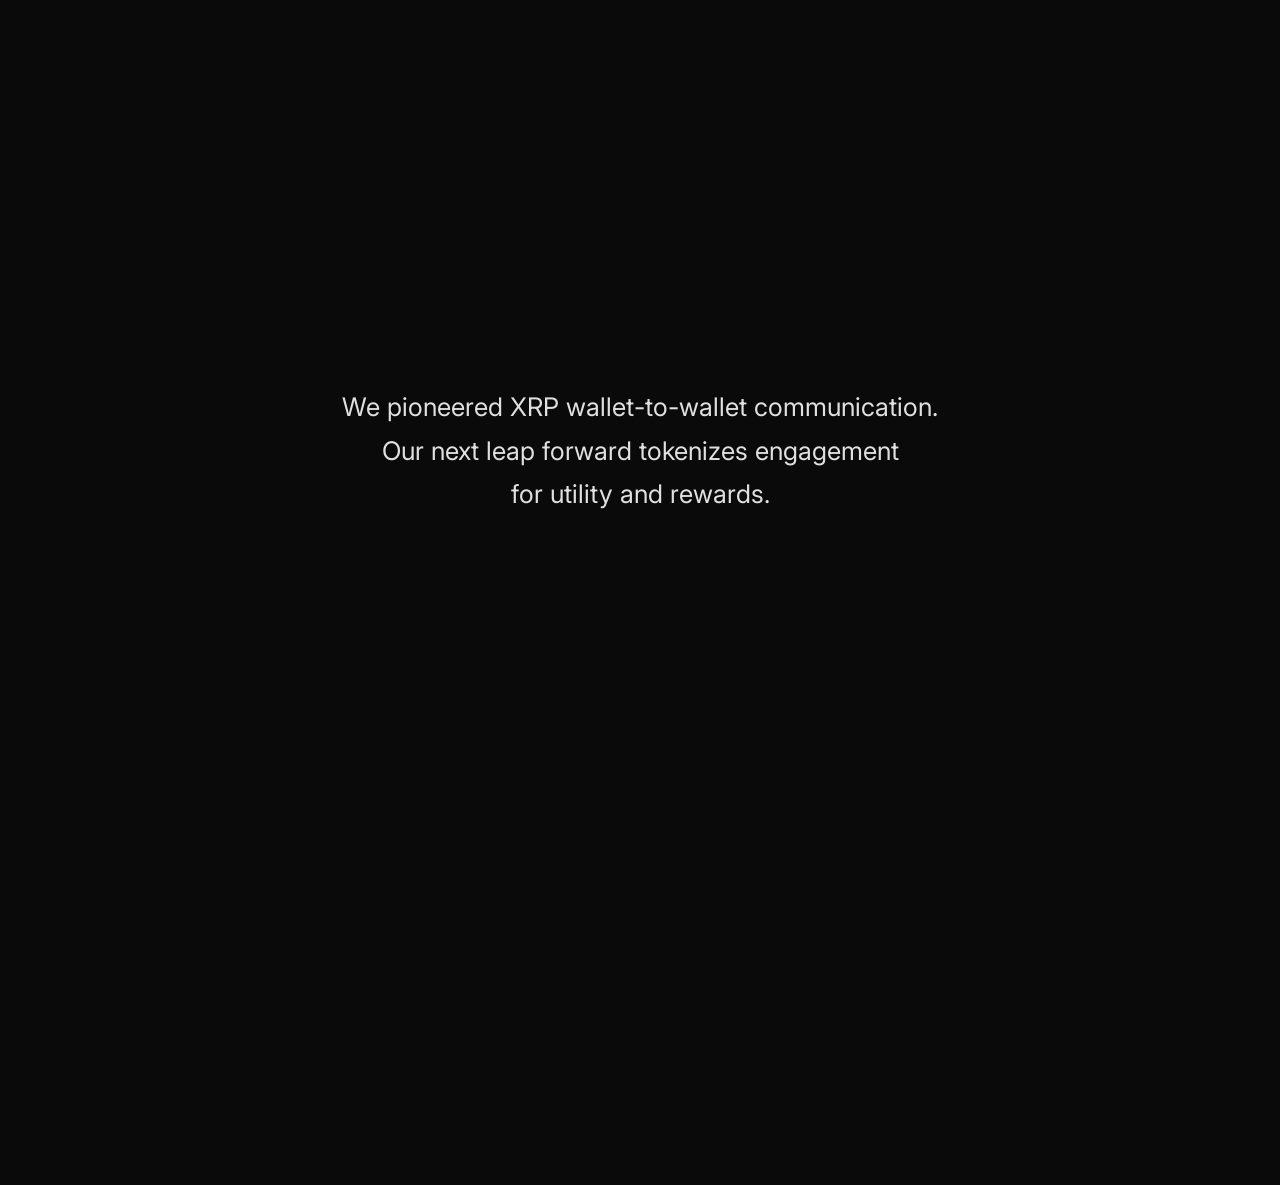
<file: index.html>
<!DOCTYPE html>
<html lang="en">
<head>
  <meta charset="UTF-8">
  <meta name="viewport" content="width=device-width, initial-scale=1.0">
  <title>TXT Token</title>
  <link rel="preconnect" href="https://fonts.googleapis.com">
  <link rel="preconnect" href="https://fonts.gstatic.com" crossorigin>
  <link href="https://fonts.googleapis.com/css2?family=Inter:wght@400;500;600;700;800;900&family=Orbitron:wght@400;500;600;700;800;900&display=swap" rel="stylesheet">
  <link rel="stylesheet" href="styles.css">
</head>
<body>

  <!-- INTRO SCREEN -->
  <div id="intro-screen">
    <p id="intro-text">
      We pioneered XRP wallet-to-wallet communication.<br>
      Our next leap forward tokenizes engagement<br>
      for utility and rewards.
    </p>
  </div>

  <!-- MAIN PAGE -->
  <div id="main-page">

    <!-- NAV BAR -->
    <nav id="navbar">
      <a href="https://app.textrp.io" class="nav-btn nav-orange" target="_blank" rel="noopener noreferrer">CONNECT TO BETA</a>
      <a href="https://help.textrp.io" class="nav-btn nav-green" target="_blank" rel="noopener noreferrer">USER GUIDE</a>
      <a href="https://xrpl.services/?issuer=rTExTnvBr4Y315ZQDUdmeTitu7iPVqYPg&currency=TXT&limit=99998694683.17773" class="nav-btn nav-blue" target="_blank" rel="noopener noreferrer">SET TRUSTLINE</a>
      <a href="https://linktree.com/textrp" class="nav-btn nav-yellow" target="_blank" rel="noopener noreferrer">LINKS</a>
    </nav>

    <!-- HERO SECTION -->
    <section id="hero">
      <div class="token-badge">
        <img src="TXT-coin.png" alt="TXT Token" class="token-coin-img">
      </div>
      <a href="whitepaper.html" class="whitepaper-label">TOKEN WHITEPAPER</a>
    </section>

    <!-- DIVIDER -->
    <div class="section-divider"></div>

    <!-- CHOOSE YOUR FLAVOR -->
    <section id="flavor">
      <h2 class="flavor-title">CHOOSE YOUR FLAVOR</h2>
      <div class="flavor-tabs">
        <a href="https://market.textrp.io/launchpack/" class="flavor-tab tab-green active" target="_blank" rel="noopener noreferrer">LEGACY</a>
        <a href="https://nftmarketplace.opulencex.io/collection/664a69ed4ec6a65cfa4b7e1e/items" class="flavor-tab tab-purple" target="_blank" rel="noopener noreferrer">OPULENCE</a>
      </div>
      <div class="flavor-content">
        <video id="video-area" playsinline muted loop preload="metadata" poster="">
          <source src="LP-drops.mp4" type="video/mp4">
          Your browser does not support the video tag.
        </video>
      </div>
      <a href="https://lpguide.textrp.io" class="launch-pack-btn" target="_blank" rel="noopener noreferrer">LAUNCH PACK<br>GUIDE</a>
    </section>

  </div>

  <script src="script.js"></script>
</body>
</html>
</file>
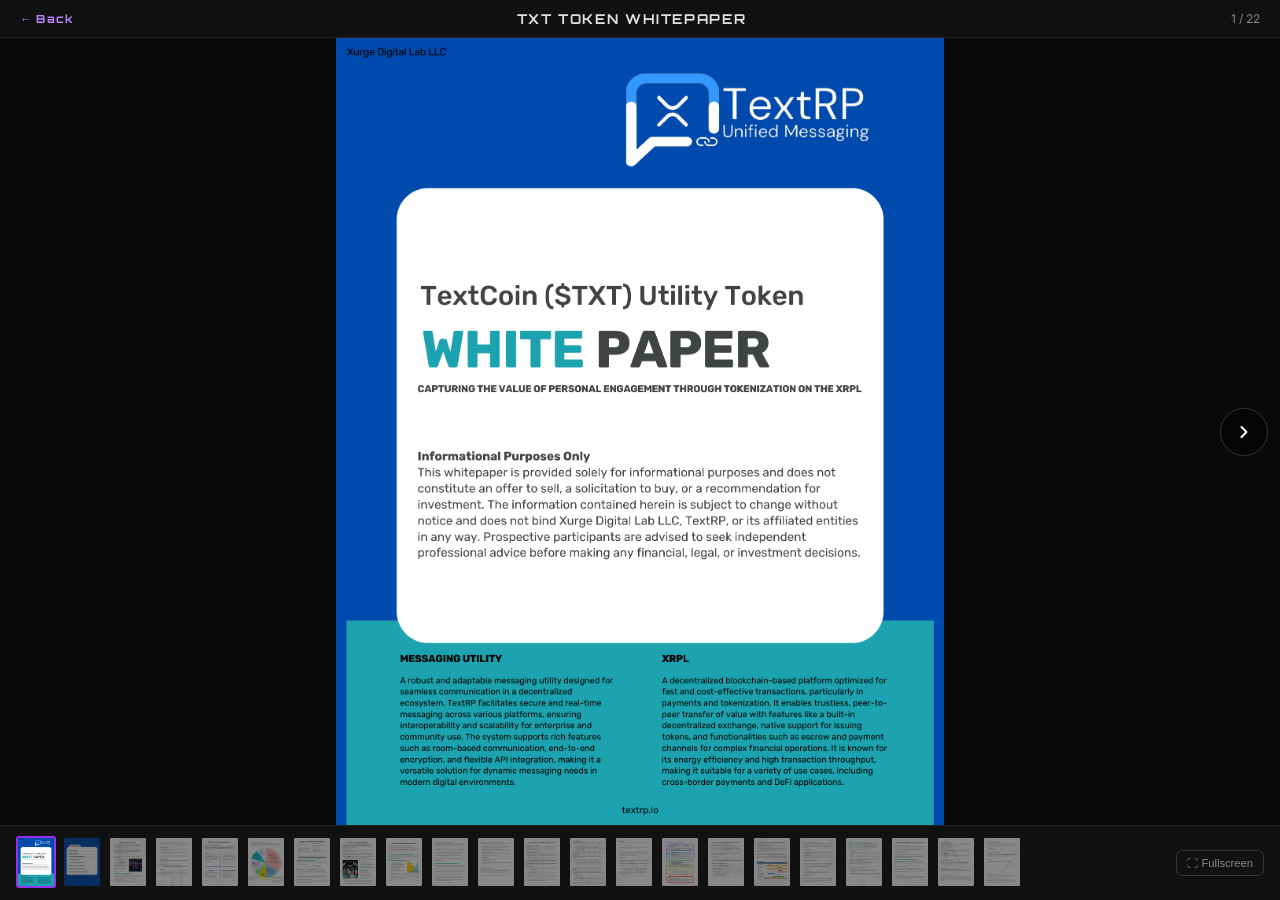
<file: whitepaper copy.html>
<!DOCTYPE html>
<html lang="en">
<head>
  <meta charset="UTF-8">
  <meta name="viewport" content="width=device-width, initial-scale=1.0">
  <title>TXT Token Whitepaper</title>
  <link rel="preconnect" href="https://fonts.googleapis.com">
  <link rel="preconnect" href="https://fonts.gstatic.com" crossorigin>
  <link href="https://fonts.googleapis.com/css2?family=Inter:wght@400;600;700&family=Orbitron:wght@700&display=swap" rel="stylesheet">
  <style>
    *, *::before, *::after { margin: 0; padding: 0; box-sizing: border-box; }

    body {
      background: #0a0a0a;
      color: #fff;
      font-family: 'Inter', sans-serif;
      height: 100dvh;
      display: flex;
      flex-direction: column;
      overflow: hidden;
      user-select: none;
    }

    /* TOP BAR */
    #topbar {
      display: flex;
      align-items: center;
      justify-content: space-between;
      padding: 10px 20px;
      background: #111;
      border-bottom: 1px solid #222;
      flex-shrink: 0;
      gap: 12px;
    }

    #topbar a {
      font-family: 'Orbitron', sans-serif;
      font-size: 0.7rem;
      font-weight: 700;
      color: #c084fc;
      text-decoration: none;
      letter-spacing: 0.1em;
      white-space: nowrap;
    }
    #topbar a:hover { color: #e0aaff; }

    #title {
      font-family: 'Orbitron', sans-serif;
      font-size: clamp(0.6rem, 2vw, 0.85rem);
      font-weight: 700;
      letter-spacing: 0.12em;
      color: #e0e0e0;
      text-align: center;
      flex: 1;
    }

    #page-counter {
      font-size: 0.75rem;
      color: #888;
      white-space: nowrap;
      min-width: 70px;
      text-align: right;
    }

    /* VIEWER AREA */
    #viewer {
      flex: 1;
      position: relative;
      display: flex;
      align-items: center;
      justify-content: center;
      overflow: hidden;
    }

    #page-img {
      max-width: 100%;
      max-height: 100%;
      object-fit: contain;
      display: block;
      transition: opacity 0.2s ease;
    }

    #page-img.fade { opacity: 0; }

    /* SIDE NAV BUTTONS */
    .nav-arrow {
      position: absolute;
      top: 50%;
      transform: translateY(-50%);
      background: rgba(0,0,0,0.55);
      border: 1px solid #333;
      border-radius: 50%;
      width: 48px;
      height: 48px;
      display: flex;
      align-items: center;
      justify-content: center;
      cursor: pointer;
      transition: background 0.2s, opacity 0.2s;
      z-index: 10;
      color: #fff;
    }
    .nav-arrow:hover { background: rgba(138,43,226,0.5); border-color: #9333ea; }
    .nav-arrow.hidden { opacity: 0; pointer-events: none; }
    #btn-prev { left: 12px; }
    #btn-next { right: 12px; }

    /* BOTTOM BAR */
    #bottombar {
      flex-shrink: 0;
      background: #111;
      border-top: 1px solid #222;
      padding: 10px 16px;
      display: flex;
      align-items: center;
      gap: 10px;
    }

    /* THUMBNAIL STRIP */
    #thumb-strip {
      display: flex;
      gap: 6px;
      overflow-x: auto;
      flex: 1;
      scrollbar-width: thin;
      scrollbar-color: #333 transparent;
      padding-bottom: 2px;
    }
    #thumb-strip::-webkit-scrollbar { height: 4px; }
    #thumb-strip::-webkit-scrollbar-thumb { background: #333; border-radius: 2px; }

    .thumb {
      flex-shrink: 0;
      width: 40px;
      height: 52px;
      object-fit: cover;
      border-radius: 3px;
      border: 2px solid transparent;
      cursor: pointer;
      opacity: 0.5;
      transition: opacity 0.2s, border-color 0.2s;
    }
    .thumb:hover { opacity: 0.8; }
    .thumb.active {
      border-color: #9333ea;
      opacity: 1;
    }

    /* FULLSCREEN BUTTON */
    #btn-fullscreen {
      background: none;
      border: 1px solid #333;
      border-radius: 6px;
      padding: 6px 10px;
      color: #888;
      cursor: pointer;
      font-size: 0.7rem;
      white-space: nowrap;
      transition: all 0.2s;
      flex-shrink: 0;
    }
    #btn-fullscreen:hover { border-color: #9333ea; color: #c084fc; }

    /* ===== MOBILE ===== */
    @media (max-width: 600px) {
      #topbar {
        padding: 8px 12px;
        gap: 8px;
      }
      #title {
        font-size: 0.55rem;
        letter-spacing: 0.06em;
      }
      #page-counter {
        font-size: 0.65rem;
        min-width: 48px;
      }
      .nav-arrow {
        width: 38px;
        height: 38px;
      }
      .nav-arrow svg {
        width: 16px;
        height: 16px;
      }
      #btn-prev { left: 6px; }
      #btn-next { right: 6px; }
      #bottombar {
        padding: 8px 10px;
        gap: 6px;
      }
      .thumb {
        width: 32px;
        height: 42px;
      }
      #btn-fullscreen {
        padding: 6px 8px;
        font-size: 0;
      }
      #btn-fullscreen::before {
        content: '⛶';
        font-size: 1rem;
      }
    }

    @media (max-width: 380px) {
      #title { display: none; }
    }
  </style>
</head>
<body>

  <!-- TOP BAR -->
  <div id="topbar">
    <a href="index.html">← Back</a>
    <div id="title">TXT TOKEN WHITEPAPER</div>
    <div id="page-counter">1 / 22</div>
  </div>

  <!-- VIEWER -->
  <div id="viewer">
    <button class="nav-arrow hidden" id="btn-prev" aria-label="Previous page">
      <svg width="20" height="20" viewBox="0 0 24 24" fill="none" stroke="currentColor" stroke-width="2.5" stroke-linecap="round" stroke-linejoin="round"><polyline points="15 18 9 12 15 6"/></svg>
    </button>

    <img id="page-img" src="wp/1.png" alt="Whitepaper page 1" draggable="false">

    <button class="nav-arrow" id="btn-next" aria-label="Next page">
      <svg width="20" height="20" viewBox="0 0 24 24" fill="none" stroke="currentColor" stroke-width="2.5" stroke-linecap="round" stroke-linejoin="round"><polyline points="9 18 15 12 9 6"/></svg>
    </button>
  </div>

  <!-- BOTTOM BAR -->
  <div id="bottombar">
    <div id="thumb-strip"></div>
    <button id="btn-fullscreen">⛶ Fullscreen</button>
  </div>

  <script>
    const TOTAL = 22;
    let current = 1;

    const img = document.getElementById('page-img');
    const counter = document.getElementById('page-counter');
    const btnPrev = document.getElementById('btn-prev');
    const btnNext = document.getElementById('btn-next');
    const strip = document.getElementById('thumb-strip');
    const btnFs = document.getElementById('btn-fullscreen');

    // Build thumbnails
    for (let i = 1; i <= TOTAL; i++) {
      const t = document.createElement('img');
      t.src = `wp/${i}.png`;
      t.className = 'thumb' + (i === 1 ? ' active' : '');
      t.alt = `Page ${i}`;
      t.dataset.page = i;
      t.addEventListener('click', () => goTo(i));
      strip.appendChild(t);
    }

    function goTo(n, instant = false) {
      if (n < 1 || n > TOTAL || n === current) return;
      current = n;

      if (instant) {
        img.src = `wp/${current}.png`;
        img.alt = `Whitepaper page ${current}`;
      } else {
        img.classList.add('fade');
        setTimeout(() => {
          img.src = `wp/${current}.png`;
          img.alt = `Whitepaper page ${current}`;
          img.classList.remove('fade');
        }, 180);
      }

      counter.textContent = `${current} / ${TOTAL}`;
      btnPrev.classList.toggle('hidden', current === 1);
      btnNext.classList.toggle('hidden', current === TOTAL);

      // Update thumbnails
      document.querySelectorAll('.thumb').forEach(t => {
        t.classList.toggle('active', +t.dataset.page === current);
      });

      // Scroll active thumb into view
      const activeThumb = strip.querySelector('.thumb.active');
      if (activeThumb) activeThumb.scrollIntoView({ behavior: 'smooth', inline: 'center', block: 'nearest' });
    }

    btnPrev.addEventListener('click', () => goTo(current - 1));
    btnNext.addEventListener('click', () => goTo(current + 1));

    // Keyboard navigation
    document.addEventListener('keydown', e => {
      if (e.key === 'ArrowRight' || e.key === 'ArrowDown') goTo(current + 1);
      if (e.key === 'ArrowLeft'  || e.key === 'ArrowUp')   goTo(current - 1);
    });

    // Touch / swipe
    let touchStartX = 0;
    document.getElementById('viewer').addEventListener('touchstart', e => {
      touchStartX = e.touches[0].clientX;
    }, { passive: true });
    document.getElementById('viewer').addEventListener('touchend', e => {
      const dx = e.changedTouches[0].clientX - touchStartX;
      if (Math.abs(dx) > 40) dx < 0 ? goTo(current + 1) : goTo(current - 1);
    }, { passive: true });

    // Fullscreen
    btnFs.addEventListener('click', () => {
      if (!document.fullscreenElement) {
        document.documentElement.requestFullscreen();
        btnFs.textContent = '✕ Exit Fullscreen';
      } else {
        document.exitFullscreen();
        btnFs.textContent = '⛶ Fullscreen';
      }
    });
    document.addEventListener('fullscreenchange', () => {
      if (!document.fullscreenElement) btnFs.textContent = '⛶ Fullscreen';
    });
  </script>
</body>
</html>
</file>
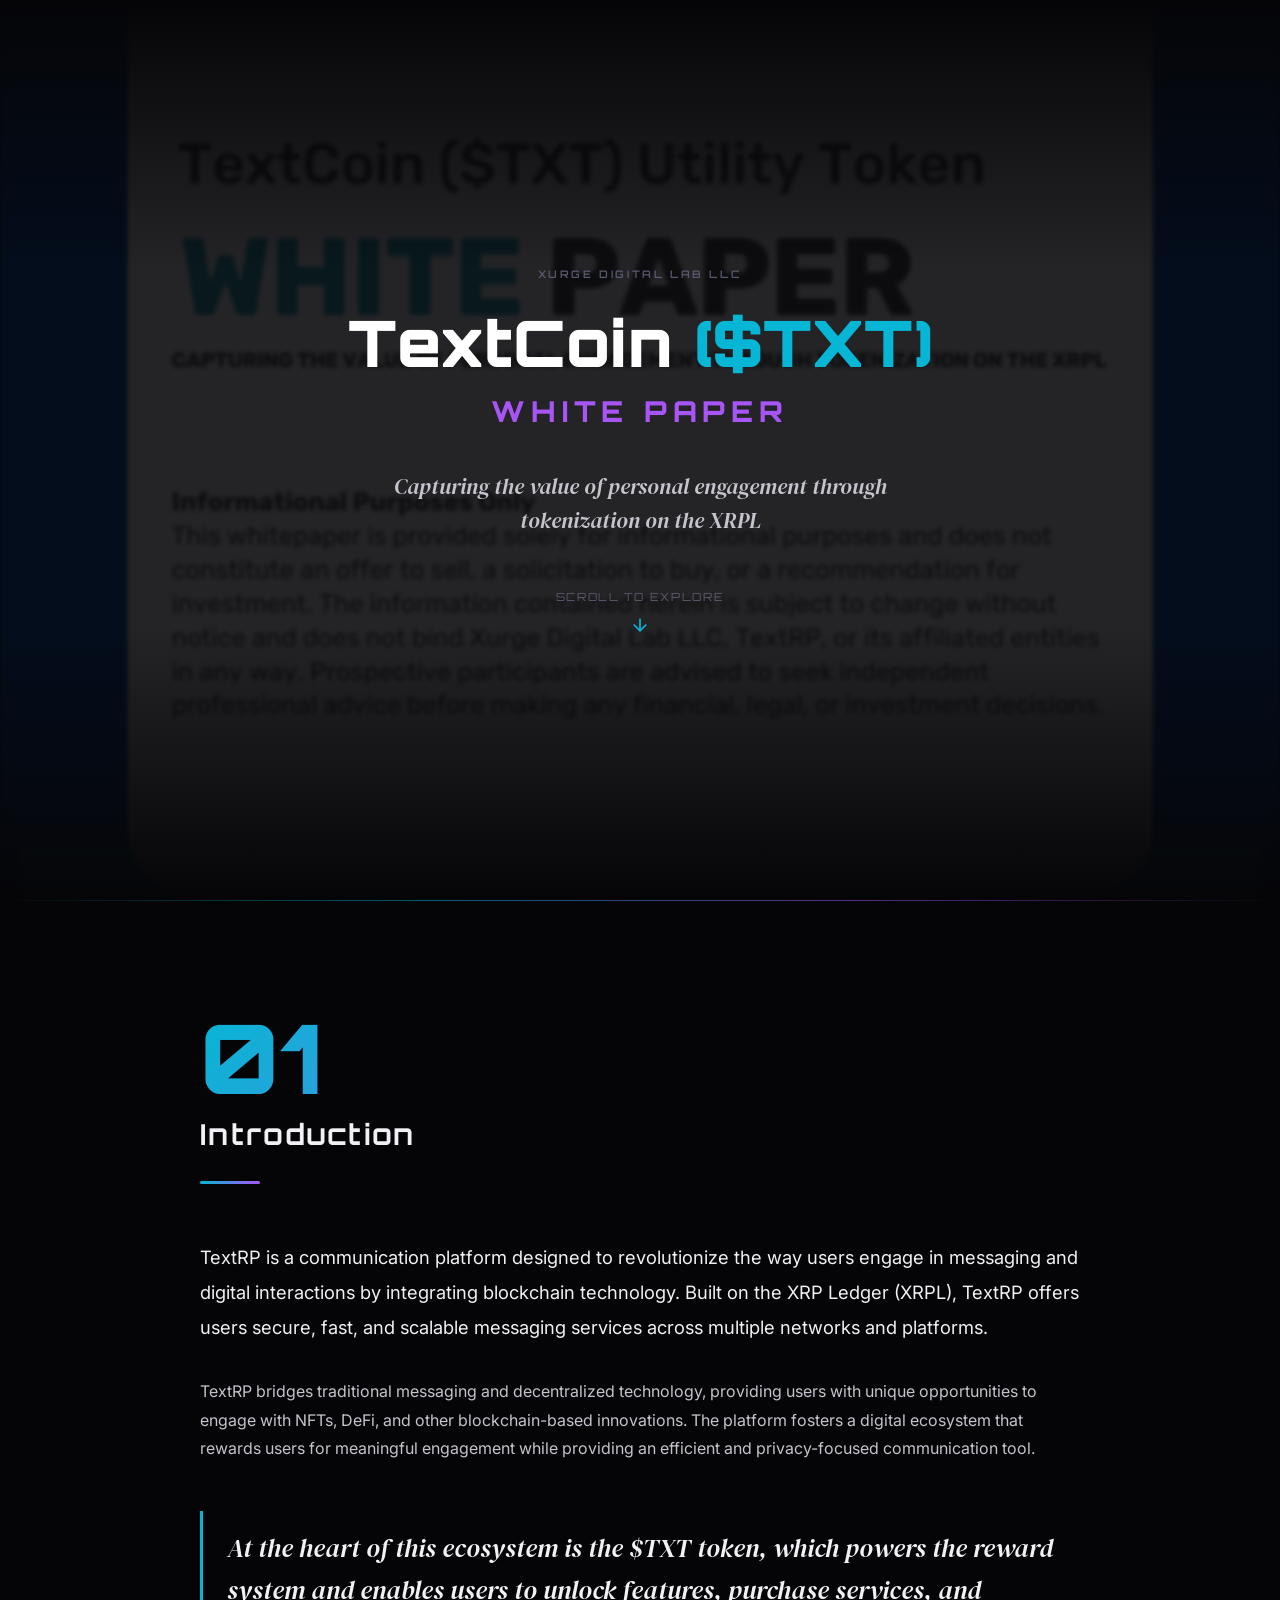
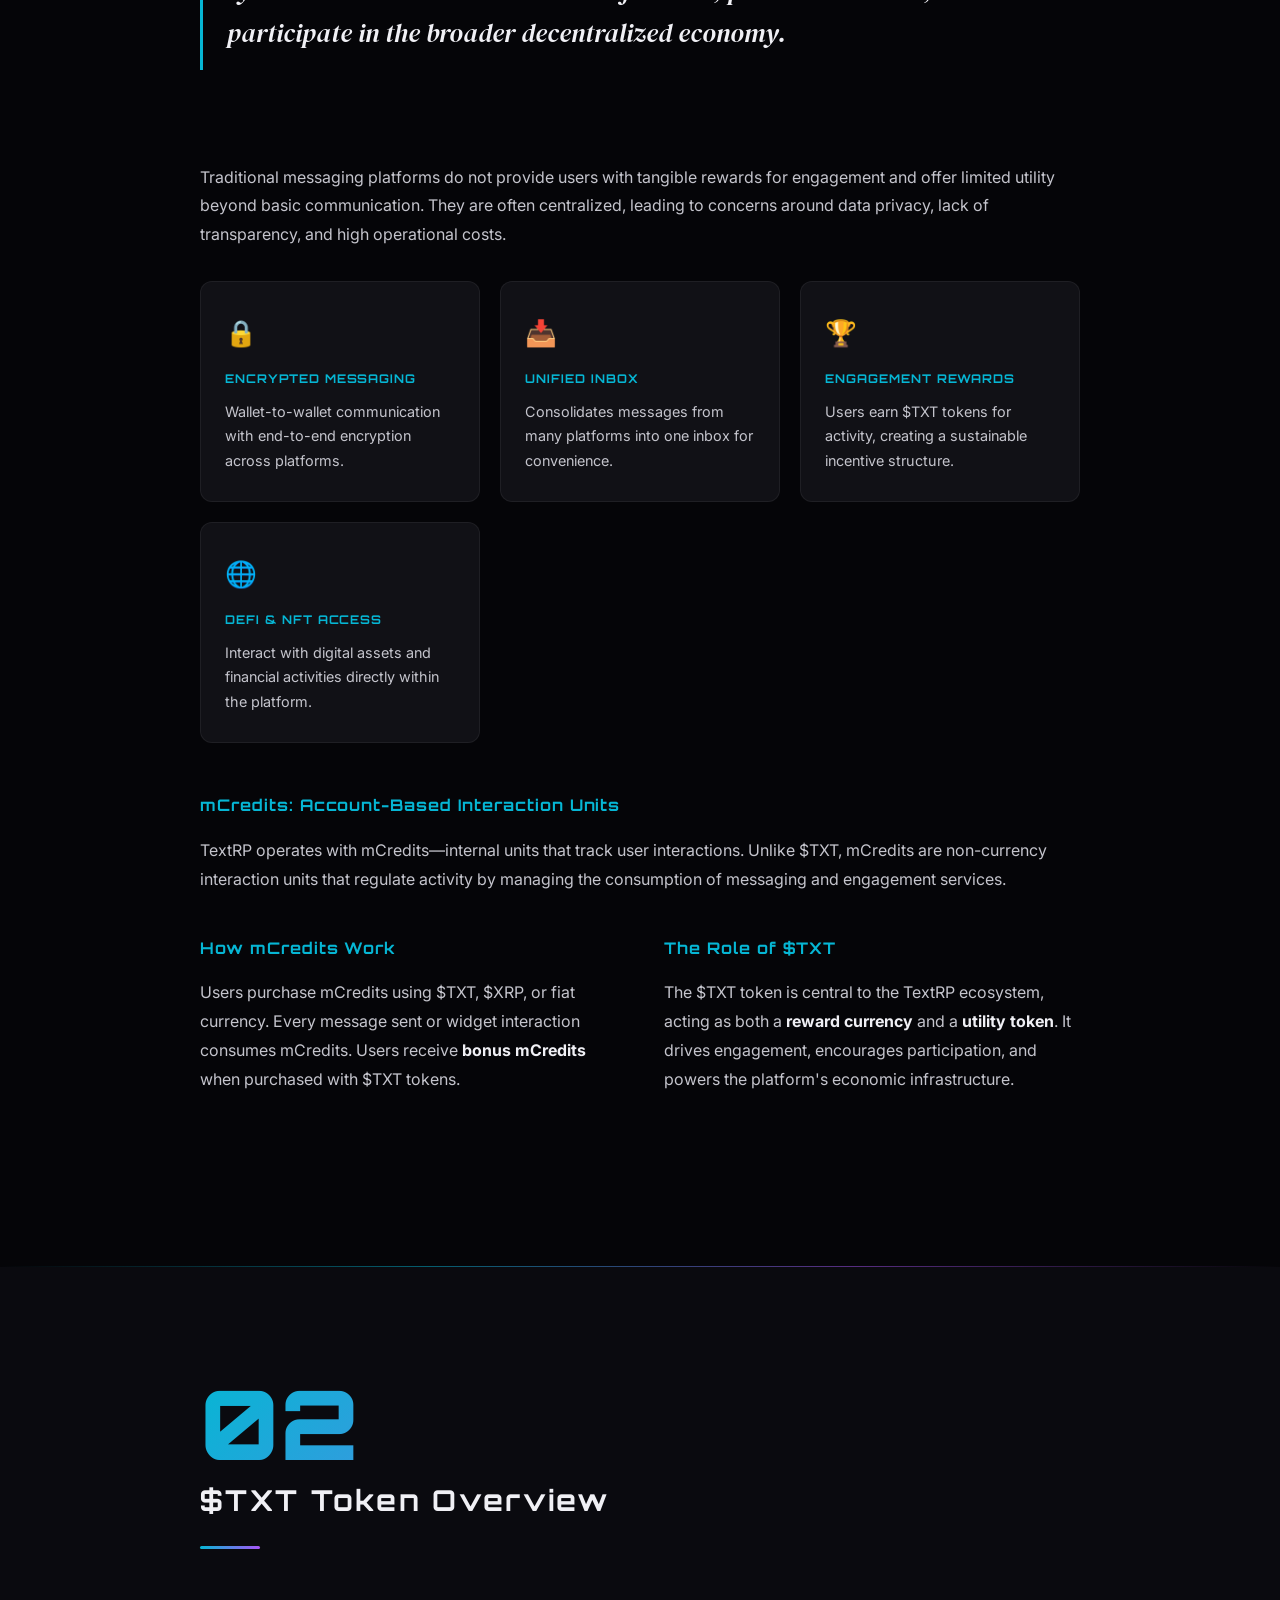
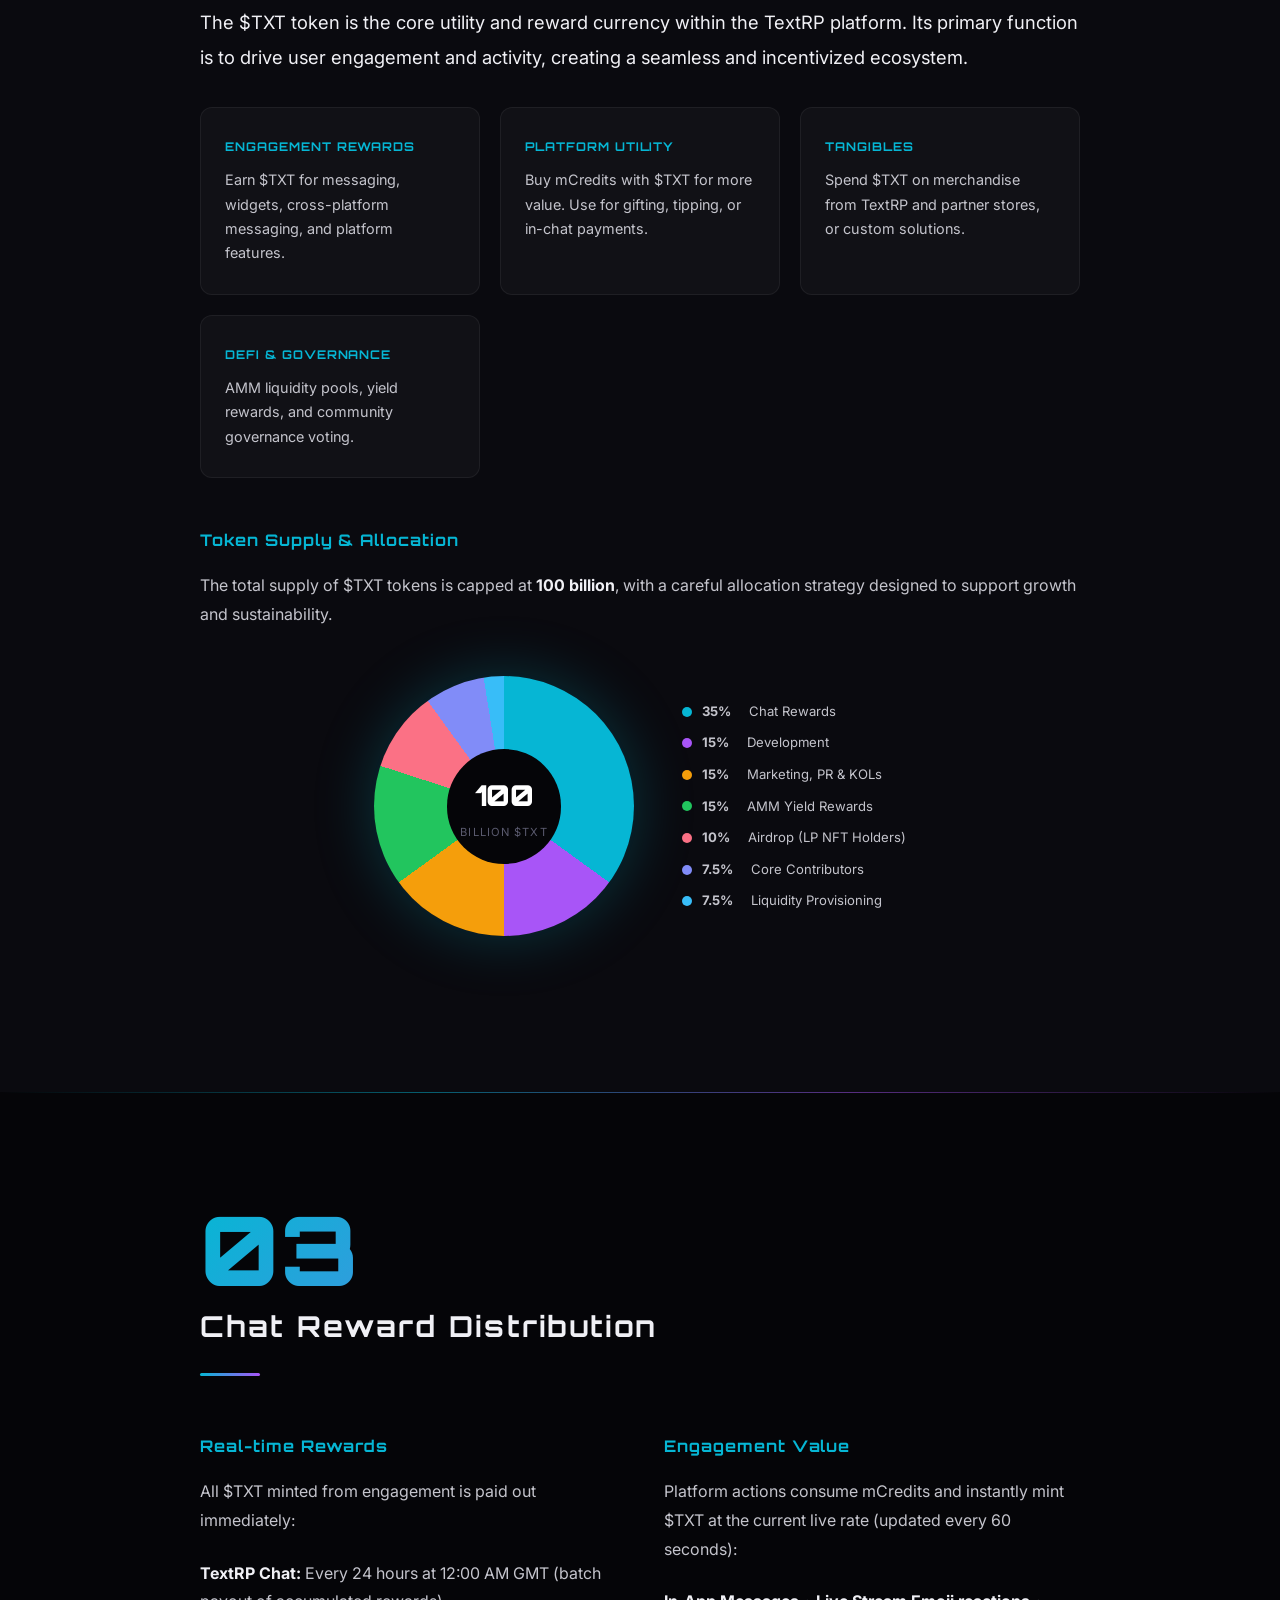
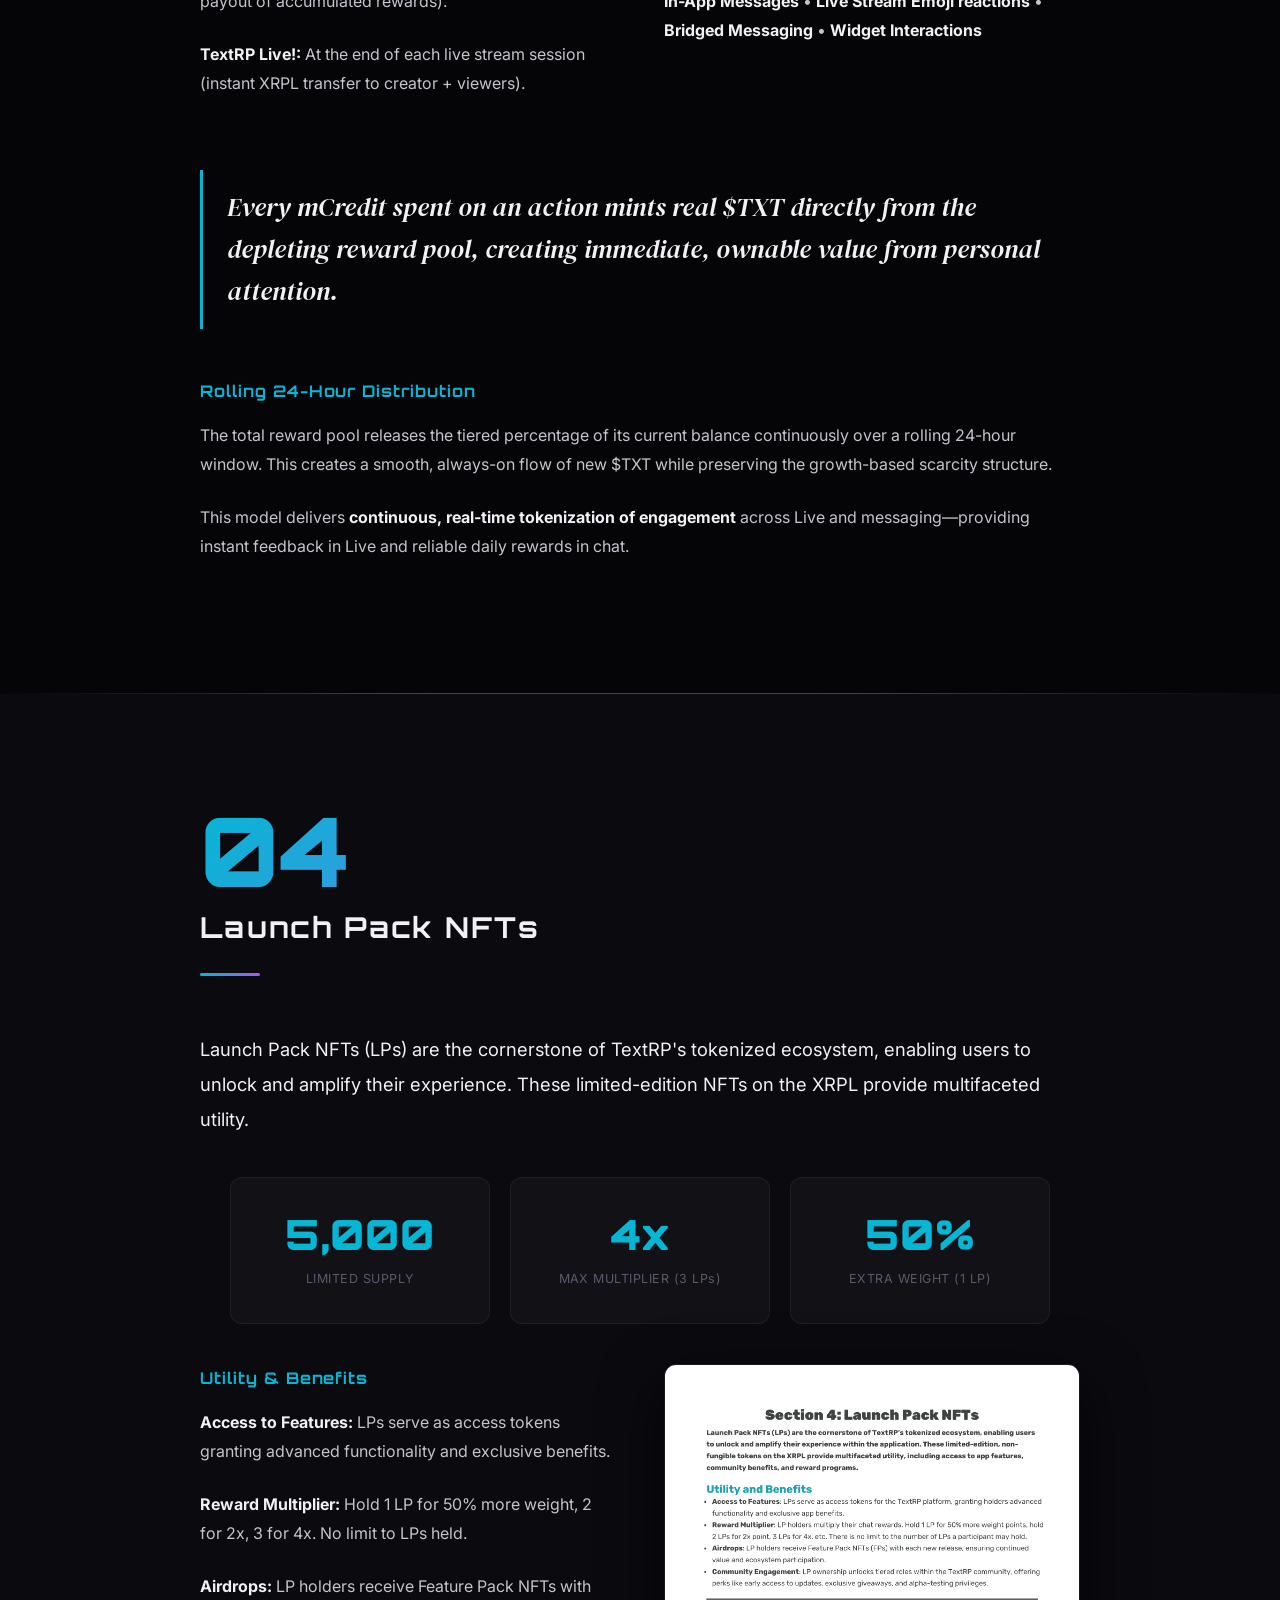
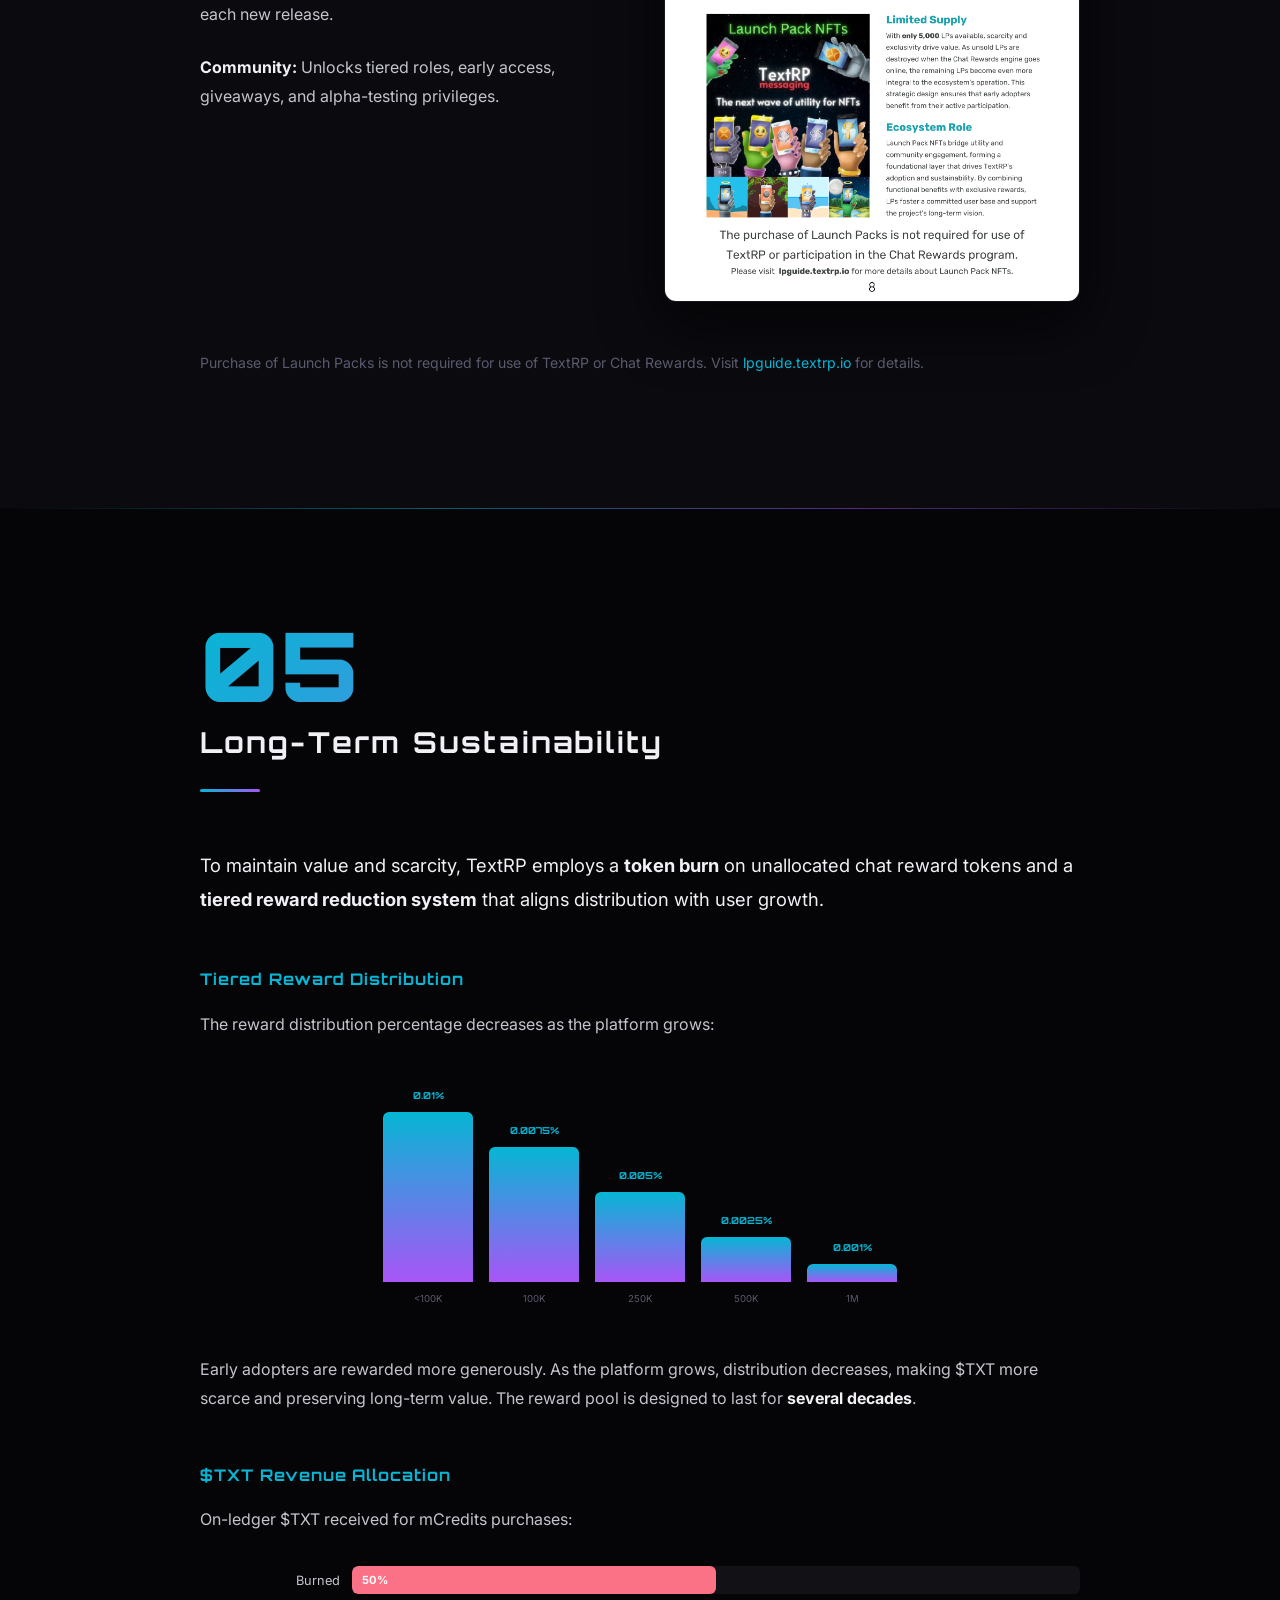
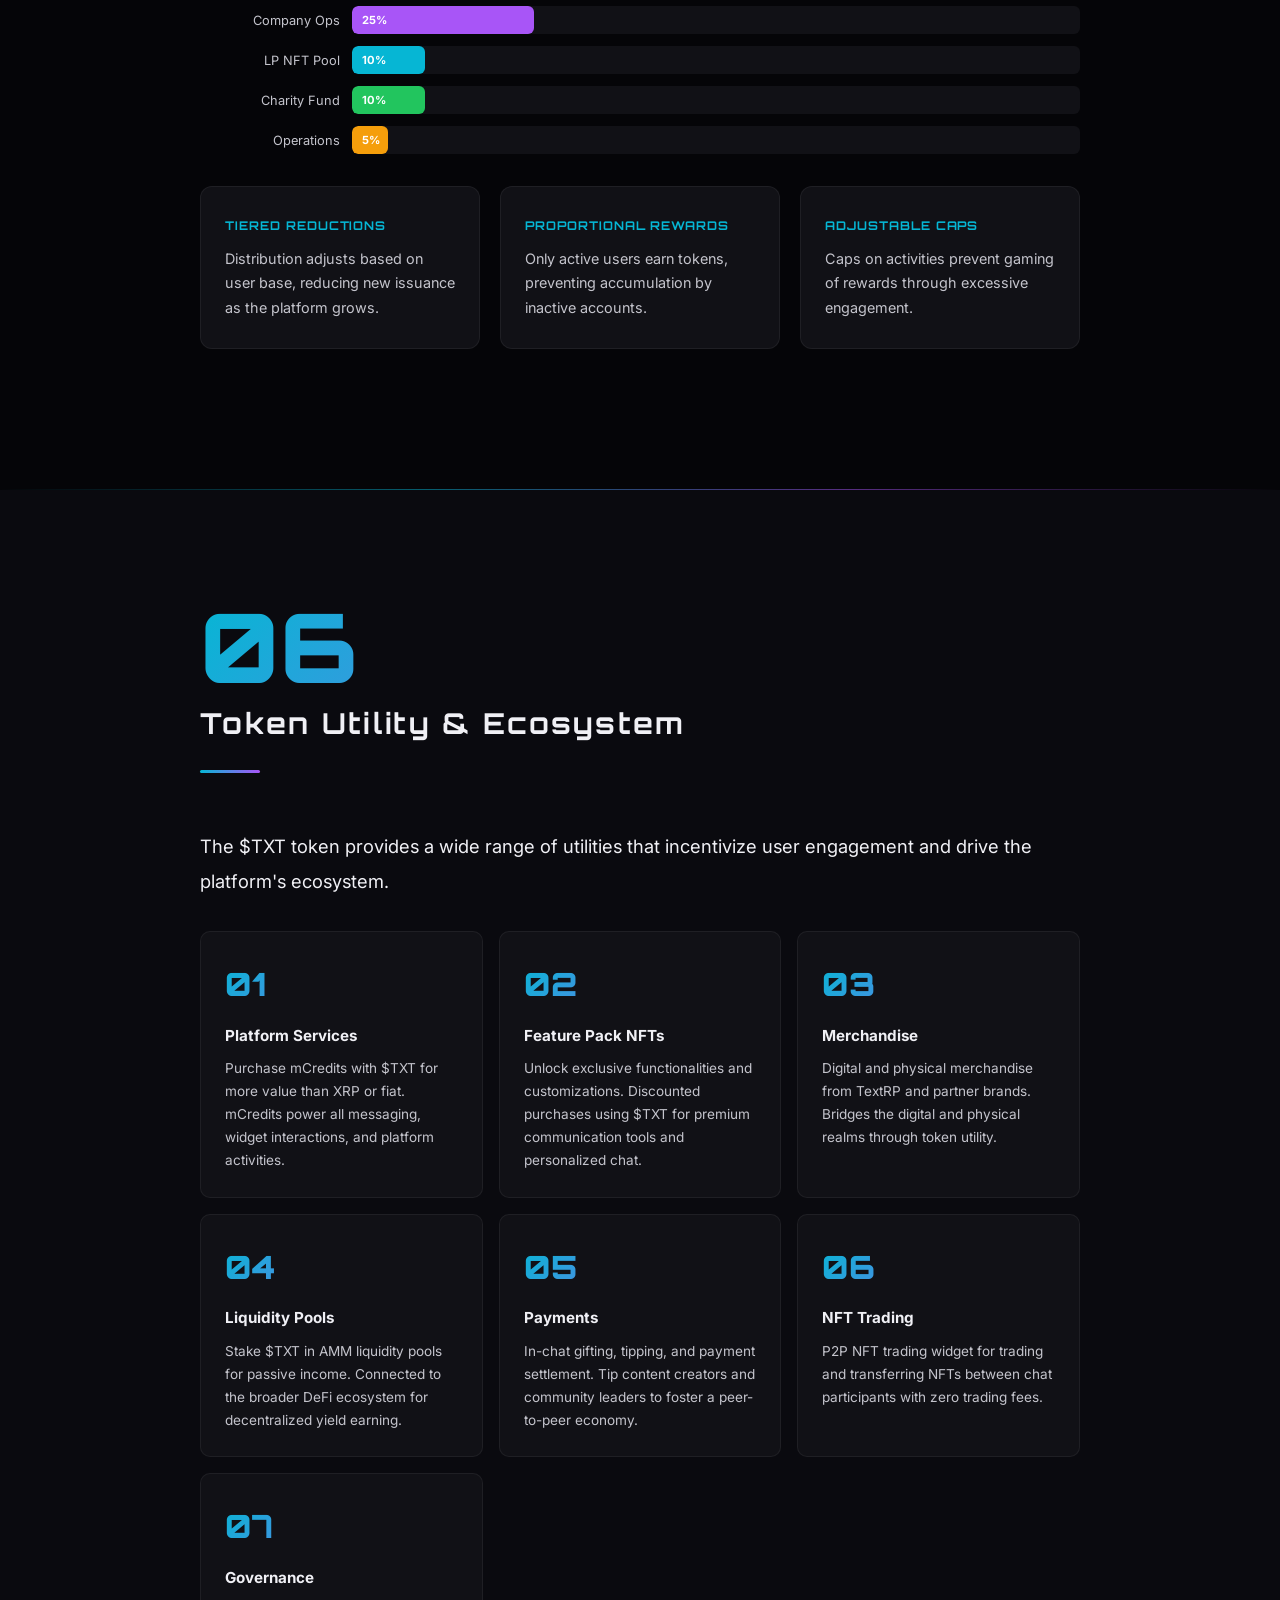
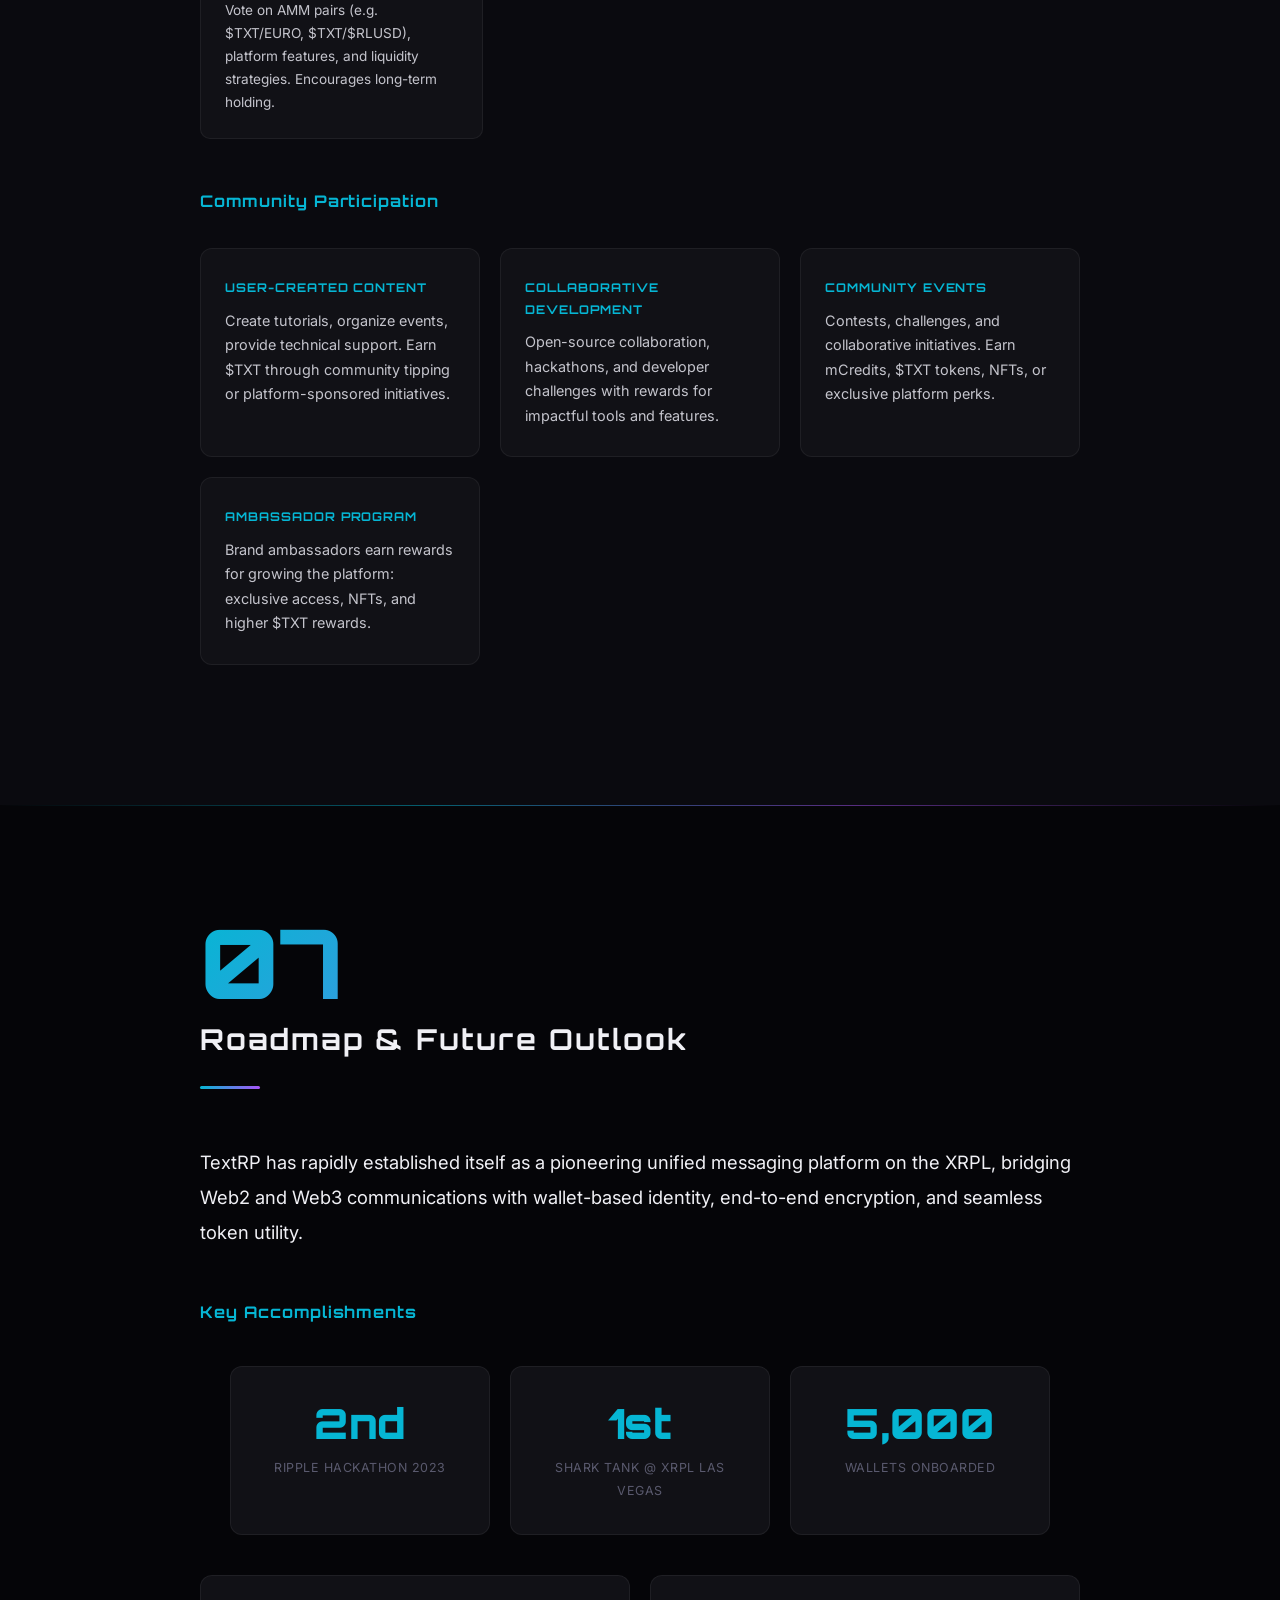
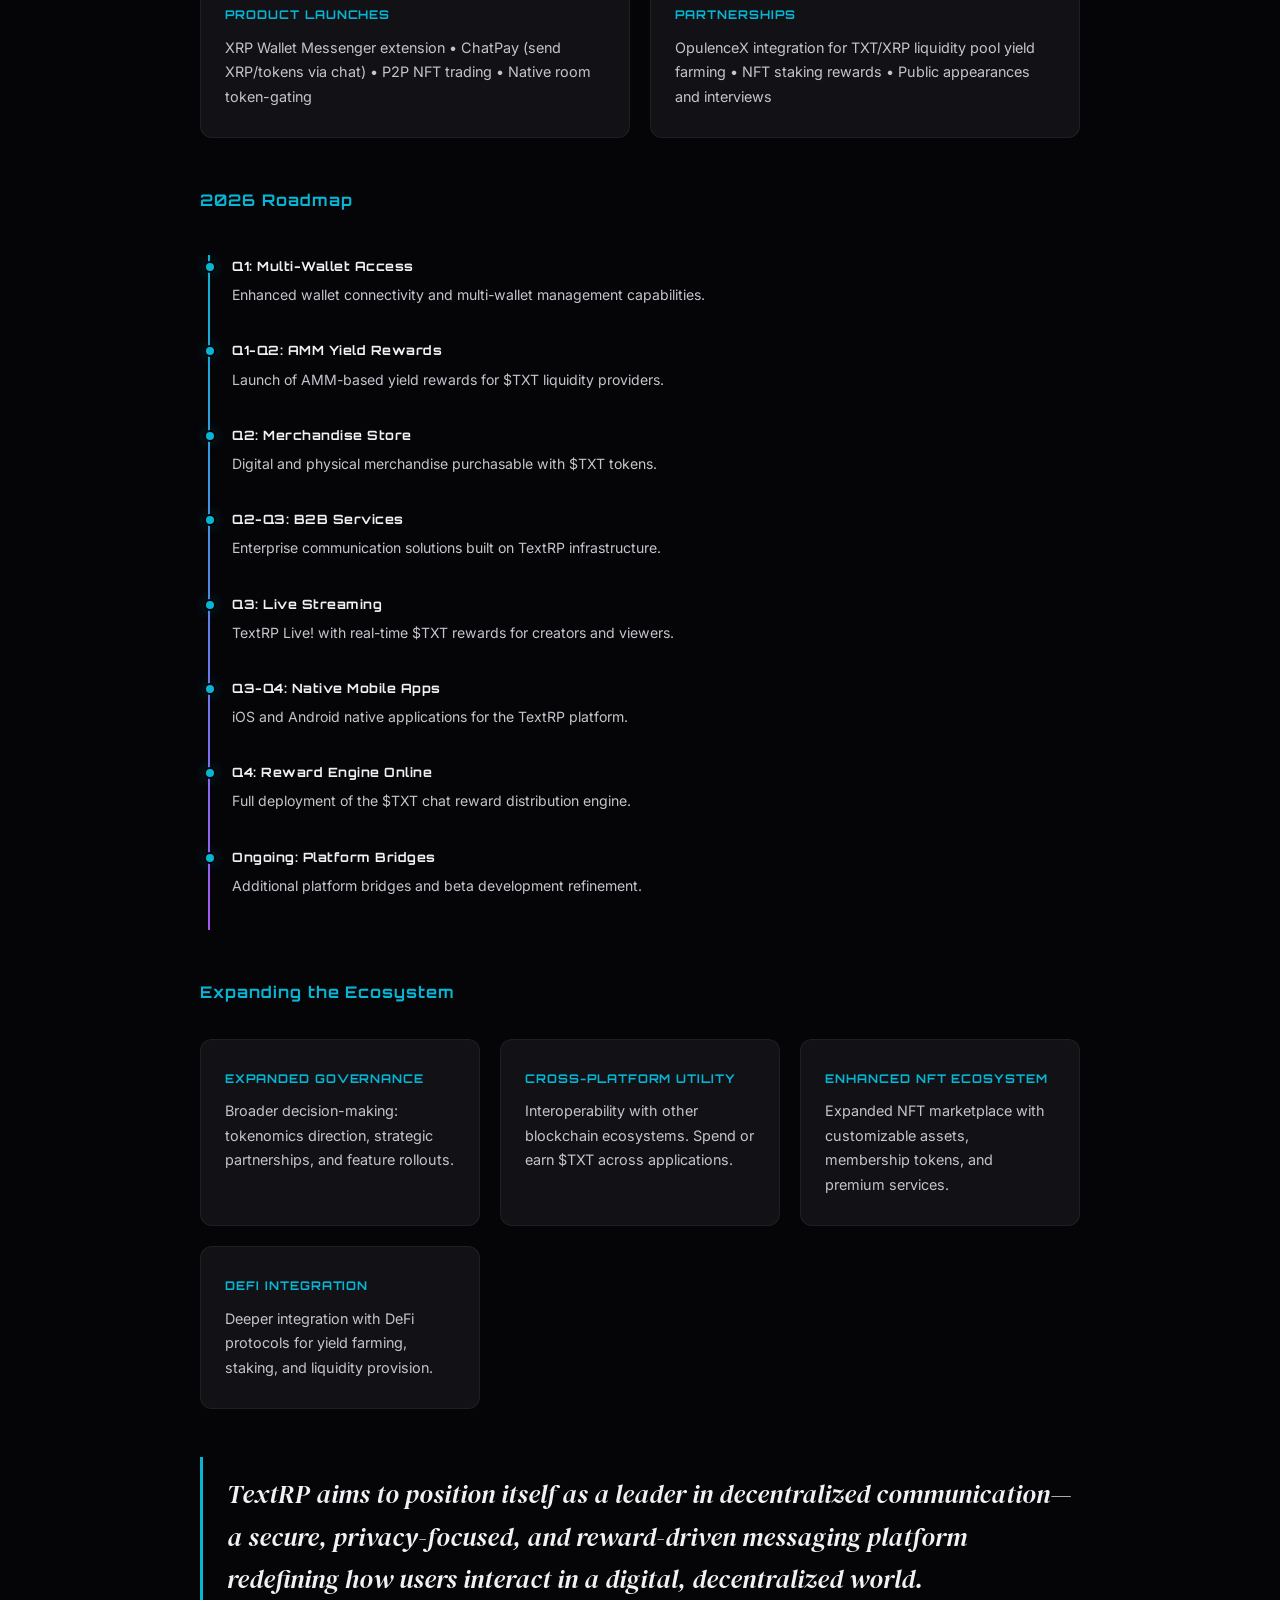
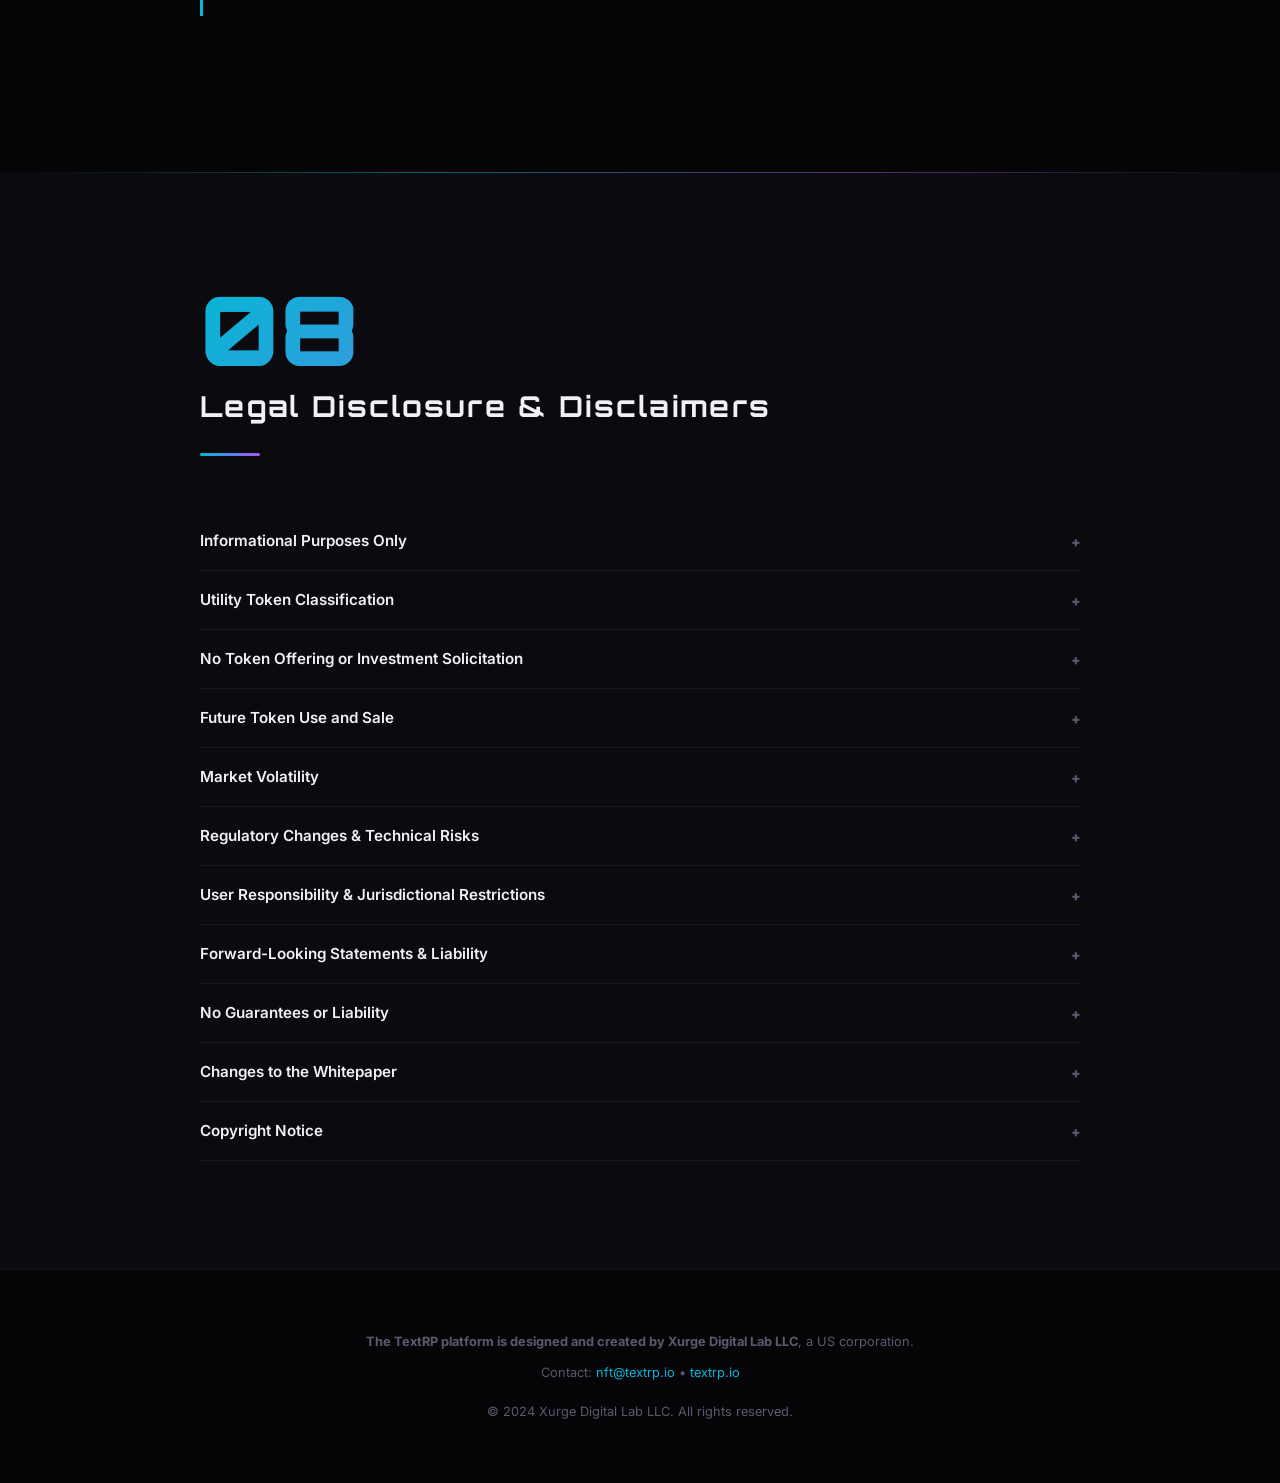
<file: whitepaper.html>
<!DOCTYPE html>
<html lang="en">
<head>
  <meta charset="UTF-8">
  <meta name="viewport" content="width=device-width, initial-scale=1.0">
  <title>TXT Token Whitepaper</title>
  <link rel="preconnect" href="https://fonts.googleapis.com">
  <link rel="preconnect" href="https://fonts.gstatic.com" crossorigin>
  <link href="https://fonts.googleapis.com/css2?family=Inter:wght@300;400;500;600;700;800&family=Orbitron:wght@400;500;600;700;800;900&family=DM+Serif+Display&display=swap" rel="stylesheet">
  <style>
    :root{--bg:#050508;--bg2:#0a0a0f;--sf:#111116;--cy:#06b6d4;--cg:rgba(6,182,212,.25);--pu:#a855f7;--pg:rgba(168,85,247,.2);--am:#f59e0b;--gn:#22c55e;--ro:#fb7185;--in:#818cf8;--sk:#38bdf8;--tx:#c4c4cc;--tb:#f0f0f5;--td:#5a5a6e;--bd:rgba(255,255,255,.06);--fd:'Orbitron',sans-serif;--fb:'Inter',sans-serif;--fa:'DM Serif Display',serif;--mw:880px}
    *,*::before,*::after{margin:0;padding:0;box-sizing:border-box}
    html{scroll-behavior:smooth;scrollbar-width:thin;scrollbar-color:#222 transparent}
    body{font-family:var(--fb);background:var(--bg);color:var(--tx);line-height:1.8;font-size:1rem;-webkit-font-smoothing:antialiased;overflow-x:hidden}
    ::selection{background:rgba(6,182,212,.3);color:#fff}
    a{color:var(--cy);text-decoration:none}a:hover{text-decoration:underline}

    #progress{position:fixed;top:0;left:0;height:3px;width:0%;background:linear-gradient(90deg,var(--cy),var(--pu));z-index:9999;transition:width .15s linear}

    #wp-nav{position:fixed;top:0;left:0;right:0;z-index:900;display:flex;align-items:center;justify-content:space-between;padding:14px 24px;gap:16px;background:rgba(5,5,8,.85);backdrop-filter:blur(16px);-webkit-backdrop-filter:blur(16px);border-bottom:1px solid var(--bd);transform:translateY(-100%);transition:transform .4s ease}
    #wp-nav.show{transform:translateY(0)}
    .nav-back{font-family:var(--fd);font-size:.65rem;font-weight:700;color:var(--cy);text-decoration:none;letter-spacing:.1em;white-space:nowrap}
    .nav-back:hover{color:var(--pu);text-decoration:none}
    .nav-lbl{font-family:var(--fd);font-size:.6rem;font-weight:600;color:var(--td);letter-spacing:.12em;text-transform:uppercase;text-align:center;flex:1}
    #toc-btn{background:none;border:1px solid var(--bd);border-radius:6px;padding:6px 12px;color:var(--td);cursor:pointer;font-size:.7rem;font-family:var(--fb);transition:all .2s}
    #toc-btn:hover{border-color:var(--cy);color:var(--cy)}

    #toc-panel{position:fixed;top:0;right:-340px;width:320px;height:100vh;z-index:950;background:rgba(10,10,15,.97);backdrop-filter:blur(20px);border-left:1px solid var(--bd);padding:80px 28px 40px;transition:right .4s cubic-bezier(.4,0,.2,1);overflow-y:auto}
    #toc-panel.open{right:0}
    #toc-ov{position:fixed;inset:0;background:rgba(0,0,0,.5);z-index:940;opacity:0;pointer-events:none;transition:opacity .3s}
    #toc-ov.open{opacity:1;pointer-events:auto}
    .toc-h{font-family:var(--fd);font-size:.65rem;font-weight:700;color:var(--td);letter-spacing:.15em;margin-bottom:24px}
    .toc-a{display:flex;align-items:baseline;gap:12px;padding:10px 0;text-decoration:none;color:var(--tx);font-size:.88rem;border-bottom:1px solid var(--bd);transition:color .2s,padding-left .2s}
    .toc-a:hover{color:var(--cy);padding-left:8px;text-decoration:none}
    .toc-n{font-family:var(--fd);font-size:.65rem;color:var(--td);font-weight:700;min-width:22px}

    .hero{position:relative;min-height:100vh;display:flex;flex-direction:column;align-items:center;justify-content:center;text-align:center;padding:60px 24px;overflow:hidden}
    .hero-bg{position:absolute;inset:0;z-index:0}
    .hero-bg img{width:100%;height:100%;object-fit:cover;opacity:.12;filter:blur(2px)}
    .hero-bg::after{content:'';position:absolute;inset:0;background:linear-gradient(180deg,var(--bg) 0%,transparent 30%,transparent 70%,var(--bg) 100%)}
    .hero-c{position:relative;z-index:1;max-width:700px}
    .hero-lbl{font-family:var(--fd);font-size:.65rem;font-weight:600;letter-spacing:.25em;color:var(--td);display:block;margin-bottom:24px}
    .hero h1{font-family:var(--fd);font-size:clamp(2.2rem,6vw,4rem);font-weight:900;color:#fff;line-height:1.1;margin-bottom:8px}
    .hero h1 .ac{color:var(--cy)}
    .hero-sub{font-family:var(--fd);font-size:clamp(1rem,3vw,1.8rem);font-weight:800;letter-spacing:.2em;color:var(--pu);margin-bottom:32px}
    .hero-tag{font-family:var(--fa);font-size:clamp(1rem,2.2vw,1.35rem);color:var(--tx);font-style:italic;line-height:1.6;max-width:540px;margin:0 auto 48px}
    .scroll-h{display:flex;flex-direction:column;align-items:center;gap:8px;color:var(--td);font-size:.7rem;letter-spacing:.15em;font-family:var(--fd);animation:pd 2s ease-in-out infinite}
    .scroll-h svg{width:20px;height:20px;stroke:var(--cy)}
    @keyframes pd{0%,100%{transform:translateY(0);opacity:.6}50%{transform:translateY(8px);opacity:1}}

    .ws{padding:clamp(80px,12vh,140px) clamp(20px,5vw,40px);position:relative}
    .ws:nth-child(even of .ws){background:var(--bg2)}
    .si{max-width:var(--mw);margin:0 auto}
    .cm{margin-bottom:56px}
    .cn{font-family:var(--fd);font-size:clamp(3.5rem,8vw,6rem);font-weight:900;line-height:1;background:linear-gradient(135deg,var(--cy),var(--pu));-webkit-background-clip:text;-webkit-text-fill-color:transparent;background-clip:text}
    .ct{font-family:var(--fd);font-size:clamp(1.2rem,3vw,1.8rem);font-weight:700;color:var(--tb);letter-spacing:.08em;margin-top:4px}
    .cl{width:60px;height:3px;background:linear-gradient(90deg,var(--cy),var(--pu));margin-top:20px;border-radius:2px}

    .lead{font-size:1.15rem;color:var(--tb);line-height:1.9;margin-bottom:32px}
    .bt{margin-bottom:24px}.bt strong{color:var(--tb)}
    h3.sh{font-family:var(--fd);font-size:1rem;font-weight:700;color:var(--cy);letter-spacing:.06em;margin:48px 0 16px}
    .pq{font-family:var(--fa);font-size:clamp(1.2rem,2.5vw,1.65rem);color:var(--tb);border-left:3px solid var(--cy);padding:16px 0 16px 24px;margin:48px 0;line-height:1.6;font-style:italic}

    .rv{opacity:0;transform:translateY(48px);transition:opacity .9s cubic-bezier(.4,0,.2,1),transform .9s cubic-bezier(.4,0,.2,1)}
    .rv.vis{opacity:1;transform:translateY(0)}
    .rl{opacity:0;transform:translateX(-48px);transition:opacity .9s ease,transform .9s ease}
    .rl.vis{opacity:1;transform:translateX(0)}
    .rr{opacity:0;transform:translateX(48px);transition:opacity .9s ease,transform .9s ease}
    .rr.vis{opacity:1;transform:translateX(0)}
    .rs{opacity:0;transform:scale(.92);transition:opacity .9s ease,transform .9s ease}
    .rs.vis{opacity:1;transform:scale(1)}
    .d1{transition-delay:.1s}.d2{transition-delay:.2s}.d3{transition-delay:.3s}.d4{transition-delay:.4s}.d5{transition-delay:.5s}

    .cg{display:grid;grid-template-columns:repeat(auto-fit,minmax(240px,1fr));gap:20px;margin:32px 0}
    .cd{background:var(--sf);border:1px solid var(--bd);border-radius:12px;padding:28px 24px;transition:border-color .3s,transform .3s}
    .cd:hover{border-color:rgba(6,182,212,.3);transform:translateY(-2px)}
    .ci{font-size:1.6rem;margin-bottom:12px;display:block}
    .ck{font-family:var(--fd);font-size:.75rem;font-weight:700;color:var(--cy);letter-spacing:.08em;margin-bottom:10px}
    .cx{font-size:.9rem;color:var(--tx);line-height:1.7}

    .sr{display:flex;flex-wrap:wrap;gap:20px;margin:40px 0;justify-content:center}
    .sc{flex:1;min-width:180px;max-width:260px;text-align:center;background:var(--sf);border:1px solid var(--bd);border-radius:12px;padding:32px 20px}
    .sn{font-family:var(--fd);font-size:clamp(1.8rem,4vw,2.6rem);font-weight:900;color:var(--cy);line-height:1.2}
    .sl{font-size:.78rem;color:var(--td);margin-top:8px;letter-spacing:.04em}

    .dw{display:flex;flex-wrap:wrap;align-items:center;justify-content:center;gap:48px;margin:48px 0}
    .dn{width:260px;height:260px;border-radius:50%;position:relative;flex-shrink:0;background:conic-gradient(var(--cy) 0% 35%,var(--pu) 35% 50%,var(--am) 50% 65%,var(--gn) 65% 80%,var(--ro) 80% 90%,var(--in) 90% 97.5%,var(--sk) 97.5% 100%);box-shadow:0 0 60px var(--cg)}
    .dn::after{content:'';position:absolute;inset:28%;background:var(--bg);border-radius:50%}
    .dc{position:absolute;inset:28%;display:flex;flex-direction:column;align-items:center;justify-content:center;z-index:1}
    .db{font-family:var(--fd);font-size:1.8rem;font-weight:900;color:#fff}
    .ds{font-size:.7rem;color:var(--td);letter-spacing:.1em}
    .dl{display:grid;grid-template-columns:1fr;gap:8px}
    .di{display:flex;align-items:center;gap:10px;font-size:.82rem}
    .dd{width:10px;height:10px;border-radius:50%;flex-shrink:0}

    .sp{display:grid;grid-template-columns:1fr 1fr;gap:48px;align-items:start;margin:40px 0}
    @media(max-width:700px){.sp{grid-template-columns:1fr;gap:32px}}

    .wi{width:100%;border-radius:12px;box-shadow:0 20px 60px rgba(0,0,0,.6);border:1px solid var(--bd)}

    .tb{display:flex;align-items:stretch;justify-content:center;gap:16px;height:220px;margin:48px 0;padding:0 20px}
    .tw{display:flex;flex-direction:column;align-items:center;gap:8px;flex:1;max-width:90px;justify-content:flex-end}
    .tf{width:100%;border-radius:6px 6px 0 0;background:linear-gradient(180deg,var(--cy),var(--pu));transition:height 1.2s cubic-bezier(.4,0,.2,1);min-height:0}
    .tp{font-family:var(--fd);font-size:.6rem;font-weight:700;color:var(--cy)}
    .tu{font-size:.6rem;color:var(--td);text-align:center}

    .rb{display:flex;flex-direction:column;gap:12px;margin:32px 0}
    .rw{display:flex;align-items:center;gap:12px}
    .rlb{font-size:.8rem;color:var(--tx);min-width:140px;text-align:right}
    .rt{flex:1;height:28px;background:var(--sf);border-radius:6px;overflow:hidden;position:relative}
    .rf{height:100%;border-radius:6px;transition:width 1.2s ease;display:flex;align-items:center;padding-left:10px;font-size:.7rem;font-weight:700;color:#fff}

    .ug{display:grid;grid-template-columns:repeat(auto-fit,minmax(260px,1fr));gap:16px;margin:32px 0}
    .uc{background:var(--sf);border:1px solid var(--bd);border-radius:10px;padding:24px;transition:border-color .3s}
    .uc:hover{border-color:rgba(6,182,212,.25)}
    .un{font-family:var(--fd);font-size:2rem;font-weight:900;background:linear-gradient(135deg,var(--cy),var(--pu));-webkit-background-clip:text;-webkit-text-fill-color:transparent;background-clip:text;margin-bottom:8px}
    .ut{font-weight:700;color:var(--tb);font-size:.95rem;margin-bottom:8px}
    .ud{font-size:.85rem;color:var(--tx);line-height:1.7}

    .tl{position:relative;padding-left:32px;margin:40px 0}
    .tl::before{content:'';position:absolute;left:8px;top:0;bottom:0;width:2px;background:linear-gradient(180deg,var(--cy),var(--pu))}
    .ti{position:relative;padding-bottom:32px}
    .ti::before{content:'';position:absolute;left:-28px;top:6px;width:12px;height:12px;border-radius:50%;background:var(--cy);border:2px solid var(--bg);box-shadow:0 0 12px var(--cg)}
    .tt{font-family:var(--fd);font-size:.8rem;font-weight:700;color:var(--tb);letter-spacing:.04em;margin-bottom:4px}
    .td2{font-size:.88rem;color:var(--tx)}

    .ai{border-bottom:1px solid var(--bd)}
    .ab{width:100%;background:none;border:none;color:var(--tb);font-family:var(--fb);font-size:.95rem;font-weight:600;padding:18px 0;text-align:left;cursor:pointer;display:flex;justify-content:space-between;align-items:center;transition:color .2s}
    .ab:hover{color:var(--cy)}
    .ab::after{content:'+';font-family:var(--fd);font-size:1.1rem;color:var(--td);transition:transform .3s}
    .ai.open .ab::after{transform:rotate(45deg);color:var(--cy)}
    .ay{max-height:0;overflow:hidden;transition:max-height .5s cubic-bezier(.4,0,.2,1)}
    .az{padding:0 0 20px;font-size:.9rem;line-height:1.8;color:var(--tx)}

    .gd{height:1px;background:linear-gradient(90deg,transparent,var(--cy),var(--pu),transparent);opacity:.5}

    .wf{padding:60px 24px;text-align:center;border-top:1px solid var(--bd)}
    .wf p{font-size:.8rem;color:var(--td);line-height:1.8}

    #btt{position:fixed;bottom:28px;right:28px;z-index:800;width:44px;height:44px;border-radius:50%;background:var(--sf);border:1px solid var(--bd);color:var(--cy);cursor:pointer;display:flex;align-items:center;justify-content:center;opacity:0;pointer-events:none;transition:opacity .3s,transform .3s;font-size:1.2rem}
    #btt.show{opacity:1;pointer-events:auto}
    #btt:hover{transform:translateY(-3px);border-color:var(--cy);background:rgba(6,182,212,.1)}

    @media(max-width:600px){
      .hero h1{font-size:1.8rem}.hero-sub{font-size:.9rem;letter-spacing:.12em}
      .cn{font-size:2.8rem}.ct{font-size:1rem}
      .pq{font-size:1.05rem;padding-left:16px;margin:32px 0}
      .dw{gap:28px}.dn{width:200px;height:200px}
      .sc{min-width:140px;padding:24px 14px}.sn{font-size:1.5rem}
      .cg,.ug{grid-template-columns:1fr}
      .tb{height:160px;gap:8px}
      .rlb{min-width:80px;font-size:.7rem}
      #wp-nav{padding:10px 16px}.nav-lbl{font-size:.5rem}
      #toc-panel{width:280px;right:-300px}
    }
  </style>
</head>
<body>

<div id="progress"></div>

<nav id="wp-nav">
  <a href="index.html" class="nav-back">&larr; BACK</a>
  <span class="nav-lbl" id="nav-lbl">TXT TOKEN WHITEPAPER</span>
  <button id="toc-btn">CONTENTS</button>
</nav>

<div id="toc-ov"></div>
<div id="toc-panel">
  <div class="toc-h">CONTENTS</div>
  <a href="#s1" class="toc-a"><span class="toc-n">01</span> Introduction</a>
  <a href="#s2" class="toc-a"><span class="toc-n">02</span> Token Overview</a>
  <a href="#s3" class="toc-a"><span class="toc-n">03</span> Chat Reward Distribution</a>
  <a href="#s4" class="toc-a"><span class="toc-n">04</span> Launch Pack NFTs</a>
  <a href="#s5" class="toc-a"><span class="toc-n">05</span> Long-Term Sustainability</a>
  <a href="#s6" class="toc-a"><span class="toc-n">06</span> Token Utility &amp; Ecosystem</a>
  <a href="#s7" class="toc-a"><span class="toc-n">07</span> Roadmap &amp; Future</a>
  <a href="#s8" class="toc-a"><span class="toc-n">08</span> Legal Disclosure</a>
</div>

<!-- HERO -->
<section class="hero">
  <div class="hero-bg"><img src="wp/1.png" alt="" loading="eager"></div>
  <div class="hero-c">
    <span class="hero-lbl">XURGE DIGITAL LAB LLC</span>
    <h1>TextCoin <span class="ac">($TXT)</span></h1>
    <div class="hero-sub">WHITE PAPER</div>
    <p class="hero-tag">Capturing the value of personal engagement through tokenization on the XRPL</p>
    <div class="scroll-h">
      <span>SCROLL TO EXPLORE</span>
      <svg viewBox="0 0 24 24" fill="none" stroke="currentColor" stroke-width="2" stroke-linecap="round"><path d="M12 5v14M5 12l7 7 7-7"/></svg>
    </div>
  </div>
</section>

<div class="gd"></div>

<!-- S1: INTRODUCTION -->
<section class="ws" id="s1" data-label="Introduction">
  <div class="si">
    <div class="cm rv">
      <div class="cn">01</div>
      <div class="ct">Introduction</div>
      <div class="cl"></div>
    </div>
    <p class="lead rv d1">TextRP is a communication platform designed to revolutionize the way users engage in messaging and digital interactions by integrating blockchain technology. Built on the XRP Ledger (XRPL), TextRP offers users secure, fast, and scalable messaging services across multiple networks and platforms.</p>
    <p class="bt rv d2">TextRP bridges traditional messaging and decentralized technology, providing users with unique opportunities to engage with NFTs, DeFi, and other blockchain-based innovations. The platform fosters a digital ecosystem that rewards users for meaningful engagement while providing an efficient and privacy-focused communication tool.</p>
    <div class="pq rv">At the heart of this ecosystem is the $TXT token, which powers the reward system and enables users to unlock features, purchase services, and participate in the broader decentralized economy.</div>
    <h3 class="sh rv">Problem Statement</h3>
    <p class="bt rv">Traditional messaging platforms do not provide users with tangible rewards for engagement and offer limited utility beyond basic communication. They are often centralized, leading to concerns around data privacy, lack of transparency, and high operational costs.</p>
    <div class="cg">
      <div class="cd rv d1"><span class="ci">&#128274;</span><div class="ck">ENCRYPTED MESSAGING</div><div class="cx">Wallet-to-wallet communication with end-to-end encryption across platforms.</div></div>
      <div class="cd rv d2"><span class="ci">&#128229;</span><div class="ck">UNIFIED INBOX</div><div class="cx">Consolidates messages from many platforms into one inbox for convenience.</div></div>
      <div class="cd rv d3"><span class="ci">&#127942;</span><div class="ck">ENGAGEMENT REWARDS</div><div class="cx">Users earn $TXT tokens for activity, creating a sustainable incentive structure.</div></div>
      <div class="cd rv d4"><span class="ci">&#127760;</span><div class="ck">DEFI &amp; NFT ACCESS</div><div class="cx">Interact with digital assets and financial activities directly within the platform.</div></div>
    </div>
    <h3 class="sh rv">mCredits: Account-Based Interaction Units</h3>
    <p class="bt rv">TextRP operates with mCredits&mdash;internal units that track user interactions. Unlike $TXT, mCredits are non-currency interaction units that regulate activity by managing the consumption of messaging and engagement services.</p>
    <div class="sp">
      <div class="rl"><h3 class="sh" style="margin-top:0">How mCredits Work</h3><p class="bt">Users purchase mCredits using $TXT, $XRP, or fiat currency. Every message sent or widget interaction consumes mCredits. Users receive <strong>bonus mCredits</strong> when purchased with $TXT tokens.</p></div>
      <div class="rr"><h3 class="sh" style="margin-top:0">The Role of $TXT</h3><p class="bt">The $TXT token is central to the TextRP ecosystem, acting as both a <strong>reward currency</strong> and a <strong>utility token</strong>. It drives engagement, encourages participation, and powers the platform's economic infrastructure.</p></div>
    </div>
  </div>
</section>

<div class="gd"></div>

<!-- S2: TOKEN OVERVIEW -->
<section class="ws" id="s2" data-label="Token Overview">
  <div class="si">
    <div class="cm rv">
      <div class="cn">02</div>
      <div class="ct">$TXT Token Overview</div>
      <div class="cl"></div>
    </div>
    <p class="lead rv d1">The $TXT token is the core utility and reward currency within the TextRP platform. Its primary function is to drive user engagement and activity, creating a seamless and incentivized ecosystem.</p>
    <div class="cg">
      <div class="cd rv d1"><div class="ck">ENGAGEMENT REWARDS</div><div class="cx">Earn $TXT for messaging, widgets, cross-platform messaging, and platform features.</div></div>
      <div class="cd rv d2"><div class="ck">PLATFORM UTILITY</div><div class="cx">Buy mCredits with $TXT for more value. Use for gifting, tipping, or in-chat payments.</div></div>
      <div class="cd rv d3"><div class="ck">TANGIBLES</div><div class="cx">Spend $TXT on merchandise from TextRP and partner stores, or custom solutions.</div></div>
      <div class="cd rv d4"><div class="ck">DEFI &amp; GOVERNANCE</div><div class="cx">AMM liquidity pools, yield rewards, and community governance voting.</div></div>
    </div>
    <h3 class="sh rv">Token Supply &amp; Allocation</h3>
    <p class="bt rv">The total supply of $TXT tokens is capped at <strong>100 billion</strong>, with a careful allocation strategy designed to support growth and sustainability.</p>
    <div class="dw rs">
      <div class="dn"><div class="dc"><span class="db" data-count="100">0</span><span class="ds">BILLION $TXT</span></div></div>
      <div class="dl">
        <div class="di"><span class="dd" style="background:var(--cy)"></span><strong>35%</strong>&nbsp; Chat Rewards</div>
        <div class="di"><span class="dd" style="background:var(--pu)"></span><strong>15%</strong>&nbsp; Development</div>
        <div class="di"><span class="dd" style="background:var(--am)"></span><strong>15%</strong>&nbsp; Marketing, PR &amp; KOLs</div>
        <div class="di"><span class="dd" style="background:var(--gn)"></span><strong>15%</strong>&nbsp; AMM Yield Rewards</div>
        <div class="di"><span class="dd" style="background:var(--ro)"></span><strong>10%</strong>&nbsp; Airdrop (LP NFT Holders)</div>
        <div class="di"><span class="dd" style="background:var(--in)"></span><strong>7.5%</strong>&nbsp; Core Contributors</div>
        <div class="di"><span class="dd" style="background:var(--sk)"></span><strong>7.5%</strong>&nbsp; Liquidity Provisioning</div>
      </div>
    </div>
  </div>
</section>

<div class="gd"></div>

<!-- S3: CHAT REWARDS -->
<section class="ws" id="s3" data-label="Chat Rewards">
  <div class="si">
    <div class="cm rv">
      <div class="cn">03</div>
      <div class="ct">Chat Reward Distribution</div>
      <div class="cl"></div>
    </div>
    <div class="sp">
      <div class="rl">
        <h3 class="sh" style="margin-top:0">Real-time Rewards</h3>
        <p class="bt">All $TXT minted from engagement is paid out immediately:</p>
        <p class="bt"><strong>TextRP Chat:</strong> Every 24 hours at 12:00 AM GMT (batch payout of accumulated rewards).</p>
        <p class="bt"><strong>TextRP Live!:</strong> At the end of each live stream session (instant XRPL transfer to creator + viewers).</p>
      </div>
      <div class="rr">
        <h3 class="sh" style="margin-top:0">Engagement Value</h3>
        <p class="bt">Platform actions consume mCredits and instantly mint $TXT at the current live rate (updated every 60 seconds):</p>
        <p class="bt"><strong>In-App Messages</strong> &bull; <strong>Live Stream Emoji reactions</strong> &bull; <strong>Bridged Messaging</strong> &bull; <strong>Widget Interactions</strong></p>
      </div>
    </div>
    <div class="pq rv">Every mCredit spent on an action mints real $TXT directly from the depleting reward pool, creating immediate, ownable value from personal attention.</div>
    <h3 class="sh rv">Rolling 24-Hour Distribution</h3>
    <p class="bt rv">The total reward pool releases the tiered percentage of its current balance continuously over a rolling 24-hour window. This creates a smooth, always-on flow of new $TXT while preserving the growth-based scarcity structure.</p>
    <p class="bt rv">This model delivers <strong>continuous, real-time tokenization of engagement</strong> across Live and messaging&mdash;providing instant feedback in Live and reliable daily rewards in chat.</p>
  </div>
</section>

<div class="gd"></div>

<!-- S4: LAUNCH PACK NFTs -->
<section class="ws" id="s4" data-label="Launch Pack NFTs">
  <div class="si">
    <div class="cm rv">
      <div class="cn">04</div>
      <div class="ct">Launch Pack NFTs</div>
      <div class="cl"></div>
    </div>
    <p class="lead rv d1">Launch Pack NFTs (LPs) are the cornerstone of TextRP's tokenized ecosystem, enabling users to unlock and amplify their experience. These limited-edition NFTs on the XRPL provide multifaceted utility.</p>
    <div class="sr rv">
      <div class="sc"><div class="sn" data-count="5000">0</div><div class="sl">LIMITED SUPPLY</div></div>
      <div class="sc"><div class="sn">4x</div><div class="sl">MAX MULTIPLIER (3 LPs)</div></div>
      <div class="sc"><div class="sn">50%</div><div class="sl">EXTRA WEIGHT (1 LP)</div></div>
    </div>
    <div class="sp">
      <div class="rl">
        <h3 class="sh" style="margin-top:0">Utility &amp; Benefits</h3>
        <p class="bt"><strong>Access to Features:</strong> LPs serve as access tokens granting advanced functionality and exclusive benefits.</p>
        <p class="bt"><strong>Reward Multiplier:</strong> Hold 1 LP for 50% more weight, 2 for 2x, 3 for 4x. No limit to LPs held.</p>
        <p class="bt"><strong>Airdrops:</strong> LP holders receive Feature Pack NFTs with each new release.</p>
        <p class="bt"><strong>Community:</strong> Unlocks tiered roles, early access, giveaways, and alpha-testing privileges.</p>
      </div>
      <div class="rr">
        <img src="wp/8.png" alt="Launch Pack NFTs" class="wi" loading="lazy">
      </div>
    </div>
    <p class="bt rv" style="margin-top:24px;font-size:.88rem;color:var(--td)">Purchase of Launch Packs is not required for use of TextRP or Chat Rewards. Visit <a href="https://lpguide.textrp.io" target="_blank">lpguide.textrp.io</a> for details.</p>
  </div>
</section>

<div class="gd"></div>

<!-- S5: SUSTAINABILITY -->
<section class="ws" id="s5" data-label="Sustainability">
  <div class="si">
    <div class="cm rv">
      <div class="cn">05</div>
      <div class="ct">Long-Term Sustainability</div>
      <div class="cl"></div>
    </div>
    <p class="lead rv d1">To maintain value and scarcity, TextRP employs a <strong>token burn</strong> on unallocated chat reward tokens and a <strong>tiered reward reduction system</strong> that aligns distribution with user growth.</p>
    <h3 class="sh rv">Tiered Reward Distribution</h3>
    <p class="bt rv">The reward distribution percentage decreases as the platform grows:</p>
    <div class="tb rs" id="tier-chart">
      <div class="tw"><div class="tp">0.01%</div><div class="tf" data-h="100" style="height:0%"></div><div class="tu">&lt;100K</div></div>
      <div class="tw"><div class="tp">0.0075%</div><div class="tf" data-h="75" style="height:0%"></div><div class="tu">100K</div></div>
      <div class="tw"><div class="tp">0.005%</div><div class="tf" data-h="50" style="height:0%"></div><div class="tu">250K</div></div>
      <div class="tw"><div class="tp">0.0025%</div><div class="tf" data-h="25" style="height:0%"></div><div class="tu">500K</div></div>
      <div class="tw"><div class="tp">0.001%</div><div class="tf" data-h="10" style="height:0%"></div><div class="tu">1M</div></div>
    </div>
    <p class="bt rv">Early adopters are rewarded more generously. As the platform grows, distribution decreases, making $TXT more scarce and preserving long-term value. The reward pool is designed to last for <strong>several decades</strong>.</p>
    <h3 class="sh rv">$TXT Revenue Allocation</h3>
    <p class="bt rv">On-ledger $TXT received for mCredits purchases:</p>
    <div class="rb rv" id="rev-chart">
      <div class="rw"><span class="rlb">Burned</span><div class="rt"><div class="rf" data-w="50" style="width:0%;background:var(--ro)">50%</div></div></div>
      <div class="rw"><span class="rlb">Company Ops</span><div class="rt"><div class="rf" data-w="25" style="width:0%;background:var(--pu)">25%</div></div></div>
      <div class="rw"><span class="rlb">LP NFT Pool</span><div class="rt"><div class="rf" data-w="10" style="width:0%;background:var(--cy)">10%</div></div></div>
      <div class="rw"><span class="rlb">Charity Fund</span><div class="rt"><div class="rf" data-w="10" style="width:0%;background:var(--gn)">10%</div></div></div>
      <div class="rw"><span class="rlb">Operations</span><div class="rt"><div class="rf" data-w="5" style="width:0%;background:var(--am)">5%</div></div></div>
    </div>
    <div class="cg">
      <div class="cd rv d1"><div class="ck">TIERED REDUCTIONS</div><div class="cx">Distribution adjusts based on user base, reducing new issuance as the platform grows.</div></div>
      <div class="cd rv d2"><div class="ck">PROPORTIONAL REWARDS</div><div class="cx">Only active users earn tokens, preventing accumulation by inactive accounts.</div></div>
      <div class="cd rv d3"><div class="ck">ADJUSTABLE CAPS</div><div class="cx">Caps on activities prevent gaming of rewards through excessive engagement.</div></div>
    </div>
  </div>
</section>

<div class="gd"></div>

<!-- S6: TOKEN UTILITY -->
<section class="ws" id="s6" data-label="Token Utility">
  <div class="si">
    <div class="cm rv">
      <div class="cn">06</div>
      <div class="ct">Token Utility &amp; Ecosystem</div>
      <div class="cl"></div>
    </div>
    <p class="lead rv d1">The $TXT token provides a wide range of utilities that incentivize user engagement and drive the platform's ecosystem.</p>
    <div class="ug">
      <div class="uc rv d1"><div class="un">01</div><div class="ut">Platform Services</div><div class="ud">Purchase mCredits with $TXT for more value than XRP or fiat. mCredits power all messaging, widget interactions, and platform activities.</div></div>
      <div class="uc rv d2"><div class="un">02</div><div class="ut">Feature Pack NFTs</div><div class="ud">Unlock exclusive functionalities and customizations. Discounted purchases using $TXT for premium communication tools and personalized chat.</div></div>
      <div class="uc rv d3"><div class="un">03</div><div class="ut">Merchandise</div><div class="ud">Digital and physical merchandise from TextRP and partner brands. Bridges the digital and physical realms through token utility.</div></div>
      <div class="uc rv d4"><div class="un">04</div><div class="ut">Liquidity Pools</div><div class="ud">Stake $TXT in AMM liquidity pools for passive income. Connected to the broader DeFi ecosystem for decentralized yield earning.</div></div>
      <div class="uc rv d1"><div class="un">05</div><div class="ut">Payments</div><div class="ud">In-chat gifting, tipping, and payment settlement. Tip content creators and community leaders to foster a peer-to-peer economy.</div></div>
      <div class="uc rv d2"><div class="un">06</div><div class="ut">NFT Trading</div><div class="ud">P2P NFT trading widget for trading and transferring NFTs between chat participants with zero trading fees.</div></div>
      <div class="uc rv d3"><div class="un">07</div><div class="ut">Governance</div><div class="ud">Vote on AMM pairs (e.g. $TXT/EURO, $TXT/$RLUSD), platform features, and liquidity strategies. Encourages long-term holding.</div></div>
    </div>
    <h3 class="sh rv">Community Participation</h3>
    <div class="cg">
      <div class="cd rv d1"><div class="ck">USER-CREATED CONTENT</div><div class="cx">Create tutorials, organize events, provide technical support. Earn $TXT through community tipping or platform-sponsored initiatives.</div></div>
      <div class="cd rv d2"><div class="ck">COLLABORATIVE DEVELOPMENT</div><div class="cx">Open-source collaboration, hackathons, and developer challenges with rewards for impactful tools and features.</div></div>
      <div class="cd rv d3"><div class="ck">COMMUNITY EVENTS</div><div class="cx">Contests, challenges, and collaborative initiatives. Earn mCredits, $TXT tokens, NFTs, or exclusive platform perks.</div></div>
      <div class="cd rv d4"><div class="ck">AMBASSADOR PROGRAM</div><div class="cx">Brand ambassadors earn rewards for growing the platform: exclusive access, NFTs, and higher $TXT rewards.</div></div>
    </div>
  </div>
</section>

<div class="gd"></div>

<!-- S7: ROADMAP -->
<section class="ws" id="s7" data-label="Roadmap &amp; Future">
  <div class="si">
    <div class="cm rv">
      <div class="cn">07</div>
      <div class="ct">Roadmap &amp; Future Outlook</div>
      <div class="cl"></div>
    </div>
    <p class="lead rv d1">TextRP has rapidly established itself as a pioneering unified messaging platform on the XRPL, bridging Web2 and Web3 communications with wallet-based identity, end-to-end encryption, and seamless token utility.</p>
    <h3 class="sh rv">Key Accomplishments</h3>
    <div class="sr rv">
      <div class="sc"><div class="sn">2nd</div><div class="sl">RIPPLE HACKATHON 2023</div></div>
      <div class="sc"><div class="sn">1st</div><div class="sl">SHARK TANK @ XRPL LAS VEGAS</div></div>
      <div class="sc"><div class="sn" data-count="5000">0</div><div class="sl">WALLETS ONBOARDED</div></div>
    </div>
    <div class="cg rv">
      <div class="cd"><div class="ck">PRODUCT LAUNCHES</div><div class="cx">XRP Wallet Messenger extension &bull; ChatPay (send XRP/tokens via chat) &bull; P2P NFT trading &bull; Native room token-gating</div></div>
      <div class="cd"><div class="ck">PARTNERSHIPS</div><div class="cx">OpulenceX integration for TXT/XRP liquidity pool yield farming &bull; NFT staking rewards &bull; Public appearances and interviews</div></div>
    </div>
    <h3 class="sh rv">2026 Roadmap</h3>
    <div class="tl rv">
      <div class="ti"><div class="tt">Q1: Multi-Wallet Access</div><div class="td2">Enhanced wallet connectivity and multi-wallet management capabilities.</div></div>
      <div class="ti"><div class="tt">Q1-Q2: AMM Yield Rewards</div><div class="td2">Launch of AMM-based yield rewards for $TXT liquidity providers.</div></div>
      <div class="ti"><div class="tt">Q2: Merchandise Store</div><div class="td2">Digital and physical merchandise purchasable with $TXT tokens.</div></div>
      <div class="ti"><div class="tt">Q2-Q3: B2B Services</div><div class="td2">Enterprise communication solutions built on TextRP infrastructure.</div></div>
      <div class="ti"><div class="tt">Q3: Live Streaming</div><div class="td2">TextRP Live! with real-time $TXT rewards for creators and viewers.</div></div>
      <div class="ti"><div class="tt">Q3-Q4: Native Mobile Apps</div><div class="td2">iOS and Android native applications for the TextRP platform.</div></div>
      <div class="ti"><div class="tt">Q4: Reward Engine Online</div><div class="td2">Full deployment of the $TXT chat reward distribution engine.</div></div>
      <div class="ti"><div class="tt">Ongoing: Platform Bridges</div><div class="td2">Additional platform bridges and beta development refinement.</div></div>
    </div>
    <h3 class="sh rv">Expanding the Ecosystem</h3>
    <div class="cg">
      <div class="cd rv d1"><div class="ck">EXPANDED GOVERNANCE</div><div class="cx">Broader decision-making: tokenomics direction, strategic partnerships, and feature rollouts.</div></div>
      <div class="cd rv d2"><div class="ck">CROSS-PLATFORM UTILITY</div><div class="cx">Interoperability with other blockchain ecosystems. Spend or earn $TXT across applications.</div></div>
      <div class="cd rv d3"><div class="ck">ENHANCED NFT ECOSYSTEM</div><div class="cx">Expanded NFT marketplace with customizable assets, membership tokens, and premium services.</div></div>
      <div class="cd rv d4"><div class="ck">DEFI INTEGRATION</div><div class="cx">Deeper integration with DeFi protocols for yield farming, staking, and liquidity provision.</div></div>
    </div>
    <div class="pq rv">TextRP aims to position itself as a leader in decentralized communication&mdash;a secure, privacy-focused, and reward-driven messaging platform redefining how users interact in a digital, decentralized world.</div>
  </div>
</section>

<div class="gd"></div>

<!-- S8: LEGAL -->
<section class="ws" id="s8" data-label="Legal Disclosure">
  <div class="si">
    <div class="cm rv">
      <div class="cn">08</div>
      <div class="ct">Legal Disclosure &amp; Disclaimers</div>
      <div class="cl"></div>
    </div>
    <div class="ai"><button class="ab">Informational Purposes Only</button><div class="ay"><div class="az">This whitepaper is provided solely for informational purposes and does not constitute an offer to sell, a solicitation to buy, or a recommendation for investment. The information contained herein is subject to change without notice and does not bind TextRP or its affiliated entities in any way. Prospective participants are advised to seek independent professional advice before making any financial, legal, or investment decisions.</div></div></div>
    <div class="ai"><button class="ab">Utility Token Classification</button><div class="ay"><div class="az">The $TXT token is designed as a utility token intended for use within the TextRP platform. It is not a security, financial instrument, or investment product, and does not confer ownership, equity, or rights to profits or decision-making in TextRP or its affiliated entities. Any perceived value of $TXT tokens arises solely from their use within the TextRP ecosystem.</div></div></div>
    <div class="ai"><button class="ab">No Token Offering or Investment Solicitation</button><div class="ay"><div class="az">This whitepaper does not represent a public offering or solicitation to purchase $TXT tokens. Any future distribution or sale of tokens will comply with applicable laws and regulations. Users should not purchase or hold $TXT tokens with the expectation of profit or gains derived from the efforts of others.</div></div></div>
    <div class="ai"><button class="ab">Future Token Use and Sale</button><div class="ay"><div class="az">The $TXT token's primary purpose is to facilitate engagement and activities within the TextRP platform. The availability of $TXT tokens for purchase, trade, or exchange on external markets is not guaranteed. Any future token sale or exchange listings will adhere to local regulations and may require participants to complete identity verification through KYC and AML processes.</div></div></div>
    <div class="ai"><button class="ab">Market Volatility</button><div class="ay"><div class="az">The cryptocurrency market is highly volatile. The value of $TXT tokens may fluctuate due to changes in market conditions, user adoption, or other unforeseen factors. TextRP does not guarantee the value or stability of $TXT tokens and assumes no liability for losses resulting from market volatility.</div></div></div>
    <div class="ai"><button class="ab">Regulatory Changes &amp; Technical Risks</button><div class="ay"><div class="az">The regulatory environment for blockchain and cryptocurrency is constantly evolving. Laws and regulations may change, potentially impacting the operation of TextRP or the utility of $TXT tokens. TextRP relies on blockchain technology, which is subject to technical risks, including vulnerabilities, hacking, and unforeseen operational challenges. TextRP makes no guarantees regarding the platform's continuous availability, security, or performance.</div></div></div>
    <div class="ai"><button class="ab">User Responsibility &amp; Jurisdictional Restrictions</button><div class="ay"><div class="az">Participants are solely responsible for safeguarding their tokens, private keys, and associated accounts. TextRP assumes no liability for losses resulting from user error, third-party actions, or platform downtime. Use of $TXT tokens may be restricted in jurisdictions where blockchain or cryptocurrency activities are prohibited. Users are responsible for determining and complying with the laws of their respective jurisdictions, including any tax obligations arising from the acquisition, ownership, or use of $TXT tokens.</div></div></div>
    <div class="ai"><button class="ab">Forward-Looking Statements &amp; Liability</button><div class="ay"><div class="az">This whitepaper may contain forward-looking statements regarding TextRP's future plans, objectives, and projections. These statements are not guarantees of performance and are subject to risks and uncertainties. TextRP reserves the right to modify or discontinue any part of the platform without prior notice.</div></div></div>
    <div class="ai"><button class="ab">No Guarantees or Liability</button><div class="ay"><div class="az">TextRP and its affiliated entities do not guarantee the success, performance, or value of $TXT tokens or the TextRP platform. Under no circumstances shall TextRP be held liable for any losses, damages, or claims arising out of participation in the platform, including but not limited to:<br><br>&bull; Loss of funds or tokens.<br>&bull; Platform outages or failures.<br>&bull; Regulatory changes affecting token use or availability.</div></div></div>
    <div class="ai"><button class="ab">Changes to the Whitepaper</button><div class="ay"><div class="az">TextRP reserves the right to revise, update, or amend this whitepaper at its discretion to reflect changes in business strategy, market conditions, or regulatory requirements. Participants are encouraged to review the latest version of the whitepaper for up-to-date information.</div></div></div>
    <div class="ai"><button class="ab">Copyright Notice</button><div class="ay"><div class="az">This whitepaper, including its text, tokenomics design, and all other related content, is the intellectual property of Xurge Digital Lab LLC. It is protected under international copyright laws. &copy; 2024 Xurge Digital Lab LLC. All rights reserved.<br><br>No part of this whitepaper may be copied, reproduced, distributed, or transmitted in any form, whether electronically or mechanically, for commercial purposes without the express written permission of Xurge Digital Lab LLC. Unauthorized use, reproduction, or distribution of this document or any of its components is strictly prohibited and may result in legal action.</div></div></div>
  </div>
</section>

<!-- FOOTER -->
<footer class="wf">
  <p><strong>The TextRP platform is designed and created by Xurge Digital Lab LLC</strong>, a US corporation.</p>
  <p style="margin-top:8px">Contact: <a href="mailto:nft@textrp.io">nft@textrp.io</a> &bull; <a href="https://textrp.io" target="_blank">textrp.io</a></p>
  <p style="margin-top:16px">&copy; 2024 Xurge Digital Lab LLC. All rights reserved.</p>
</footer>

<button id="btt" aria-label="Back to top">&uarr;</button>

<script>
(function(){
  const $ = s => document.querySelector(s);
  const $$ = s => document.querySelectorAll(s);

  // Progress bar
  const prog = $('#progress');
  const updateProgress = () => {
    const h = document.documentElement.scrollHeight - window.innerHeight;
    prog.style.width = h > 0 ? (window.scrollY / h * 100) + '%' : '0%';
  };

  // Nav show/hide
  const nav = $('#wp-nav');
  const navLbl = $('#nav-lbl');
  let lastY = 0;
  const updateNav = () => {
    const y = window.scrollY;
    if (y > 300) nav.classList.add('show');
    else nav.classList.remove('show');
    lastY = y;
    // Update section label
    const secs = $$('.ws[data-label]');
    let cur = 'TXT TOKEN WHITEPAPER';
    secs.forEach(s => { if (s.getBoundingClientRect().top < 200) cur = s.dataset.label; });
    navLbl.textContent = cur;
  };

  // TOC
  const tocBtn = $('#toc-btn');
  const tocPanel = $('#toc-panel');
  const tocOv = $('#toc-ov');
  const toggleToc = () => { tocPanel.classList.toggle('open'); tocOv.classList.toggle('open'); };
  tocBtn.addEventListener('click', toggleToc);
  tocOv.addEventListener('click', toggleToc);
  $$('.toc-a').forEach(a => a.addEventListener('click', () => { tocPanel.classList.remove('open'); tocOv.classList.remove('open'); }));

  // Scroll reveals
  const io = new IntersectionObserver((entries) => {
    entries.forEach(e => { if (e.isIntersecting) { e.target.classList.add('vis'); io.unobserve(e.target); } });
  }, { threshold: 0.1, rootMargin: '0px 0px -40px 0px' });
  $$('.rv,.rl,.rr,.rs').forEach(el => io.observe(el));

  // Tier chart bars
  const tierIO = new IntersectionObserver((entries) => {
    entries.forEach(e => {
      if (e.isIntersecting) {
        const maxH = e.target.clientHeight - 40;
        e.target.querySelectorAll('.tf').forEach(b => { b.style.height = Math.round(parseInt(b.dataset.h) / 100 * maxH) + 'px'; });
        tierIO.unobserve(e.target);
      }
    });
  }, { threshold: 0.3 });
  const tc = $('#tier-chart');
  if (tc) tierIO.observe(tc);

  // Revenue bars
  const revIO = new IntersectionObserver((entries) => {
    entries.forEach(e => {
      if (e.isIntersecting) {
        e.target.querySelectorAll('.rf').forEach(b => { b.style.width = b.dataset.w + '%'; });
        revIO.unobserve(e.target);
      }
    });
  }, { threshold: 0.3 });
  const rc = $('#rev-chart');
  if (rc) revIO.observe(rc);

  // Counter animation
  const countIO = new IntersectionObserver((entries) => {
    entries.forEach(e => {
      if (e.isIntersecting) {
        const el = e.target;
        const target = parseInt(el.dataset.count);
        if (!target) return;
        countIO.unobserve(el);
        const dur = 2000;
        const start = performance.now();
        const step = (now) => {
          const p = Math.min((now - start) / dur, 1);
          const ease = 1 - Math.pow(1 - p, 3);
          el.textContent = Math.round(ease * target).toLocaleString();
          if (p < 1) requestAnimationFrame(step);
        };
        requestAnimationFrame(step);
      }
    });
  }, { threshold: 0.5 });
  $$('[data-count]').forEach(el => countIO.observe(el));

  // Accordion
  $$('.ai .ab').forEach(btn => {
    btn.addEventListener('click', () => {
      const item = btn.parentElement;
      const body = item.querySelector('.ay');
      if (item.classList.contains('open')) {
        body.style.maxHeight = '0';
        item.classList.remove('open');
      } else {
        body.style.maxHeight = body.scrollHeight + 'px';
        item.classList.add('open');
      }
    });
  });

  // Back to top
  const btt = $('#btt');
  btt.addEventListener('click', () => window.scrollTo({ top: 0, behavior: 'smooth' }));
  const updateBtt = () => { btt.classList.toggle('show', window.scrollY > 600); };

  // Combined scroll handler
  let ticking = false;
  window.addEventListener('scroll', () => {
    if (!ticking) {
      requestAnimationFrame(() => { updateProgress(); updateNav(); updateBtt(); ticking = false; });
      ticking = true;
    }
  }, { passive: true });

  // Init
  updateProgress();
})();
</script>
</body>
</html>
</file>
<file: styles.css>
/* ===== RESET & BASE ===== */
*, *::before, *::after {
  margin: 0;
  padding: 0;
  box-sizing: border-box;
}

html {
  scroll-behavior: smooth;
}

body {
  font-family: 'Inter', sans-serif;
  background: #0a0a0a;
  color: #fff;
  overflow-x: hidden;
}

/* ===== INTRO SCREEN ===== */
#intro-screen {
  position: fixed;
  top: 0;
  left: 0;
  width: 100vw;
  height: 100vh;
  background: #0a0a0a;
  display: flex;
  align-items: center;
  justify-content: center;
  z-index: 1000;
  transition: opacity 1.2s ease, visibility 1.2s ease;
}

#intro-screen.fade-out {
  opacity: 0;
  visibility: hidden;
}

#intro-text {
  font-family: 'Inter', sans-serif;
  font-size: clamp(1rem, 2.5vw, 1.6rem);
  font-weight: 400;
  line-height: 1.7;
  text-align: center;
  color: #e0e0e0;
  opacity: 0;
  animation: breatheIn 4s ease-in-out forwards;
  animation-delay: 0.5s;
}

@keyframes breatheIn {
  0% {
    opacity: 0;
    transform: scale(0.92);
    letter-spacing: -0.02em;
  }
  40% {
    opacity: 1;
    transform: scale(1.02);
    letter-spacing: 0.02em;
  }
  60% {
    opacity: 1;
    transform: scale(0.99);
    letter-spacing: 0.005em;
  }
  80% {
    opacity: 1;
    transform: scale(1.005);
    letter-spacing: 0.01em;
  }
  100% {
    opacity: 1;
    transform: scale(1);
    letter-spacing: 0;
  }
}

/* ===== MAIN PAGE ===== */
#main-page {
  opacity: 0;
  transition: opacity 1s ease;
}

#main-page.visible {
  opacity: 1;
}

/* ===== NAVBAR ===== */
#navbar {
  display: flex;
  flex-wrap: wrap;
  justify-content: center;
  gap: 12px;
  padding: 16px 20px;
  background: #0a0a0a;
  position: sticky;
  top: 0;
  z-index: 100;
}

.nav-btn {
  display: inline-block;
  padding: 8px 18px;
  font-family: 'Inter', sans-serif;
  font-size: 0.75rem;
  font-weight: 700;
  text-decoration: none;
  text-transform: uppercase;
  letter-spacing: 0.05em;
  border-radius: 4px;
  border: 2px solid;
  transition: all 0.3s ease;
  cursor: pointer;
}

.nav-btn:hover {
  transform: translateY(-2px);
  box-shadow: 0 4px 15px rgba(0,0,0,0.4);
}

.nav-orange {
  color: #fff;
  background: #e67e22;
  border-color: #e67e22;
}
.nav-orange:hover {
  background: #d35400;
  border-color: #d35400;
}

.nav-purple {
  color: #fff;
  background: #8e44ad;
  border-color: #8e44ad;
}
.nav-purple:hover {
  background: #732d91;
  border-color: #732d91;
}

.nav-green {
  color: #fff;
  background: #27ae60;
  border-color: #27ae60;
}
.nav-green:hover {
  background: #1e8449;
  border-color: #1e8449;
}

.nav-blue {
  color: #fff;
  background: #2980b9;
  border-color: #2980b9;
}
.nav-blue:hover {
  background: #1f6fa3;
  border-color: #1f6fa3;
}

.nav-yellow {
  color: #000;
  background: #f1c40f;
  border-color: #f1c40f;
}
.nav-yellow:hover {
  background: #d4ac0d;
  border-color: #d4ac0d;
}

/* ===== HERO SECTION ===== */
#hero {
  display: flex;
  flex-direction: column;
  align-items: center;
  padding: 60px 20px 40px;
  background: linear-gradient(180deg, #0a0a0a 0%, #1a1a2e 100%);
}

.token-badge {
  position: relative;
  width: 300px;
  height: 300px;
  margin-bottom: 20px;
}

.token-coin-img {
  width: 100%;
  height: 100%;
  object-fit: contain;
  filter: drop-shadow(0 0 30px rgba(138, 43, 226, 0.5));
  animation: badgeGlow 3s ease-in-out infinite alternate;
}

@keyframes badgeGlow {
  0% {
    filter: drop-shadow(0 0 20px rgba(138, 43, 226, 0.4));
  }
  100% {
    filter: drop-shadow(0 0 40px rgba(138, 43, 226, 0.7));
  }
}

.whitepaper-label {
  font-family: 'Orbitron', sans-serif;
  font-size: 0.85rem;
  font-weight: 600;
  color: #c084fc;
  letter-spacing: 0.15em;
  text-decoration: none;
  border-bottom: 1px solid transparent;
  transition: color 0.2s, border-color 0.2s;
}
.whitepaper-label:hover {
  color: #e0aaff;
  border-bottom-color: #e0aaff;
}

.read-now-btn {
  display: inline-block;
  padding: 12px 36px;
  font-family: 'Orbitron', sans-serif;
  font-size: 0.9rem;
  font-weight: 700;
  color: #000;
  background: linear-gradient(180deg, #a8ff78 0%, #78ffd6 50%, #27ae60 100%);
  border: none;
  border-radius: 8px;
  text-decoration: none;
  cursor: pointer;
  box-shadow:
    0 4px 15px rgba(39, 174, 96, 0.4),
    inset 0 1px 0 rgba(255,255,255,0.3);
  transition: all 0.3s ease;
  letter-spacing: 0.1em;
}

.read-now-btn:hover {
  transform: translateY(-2px);
  box-shadow:
    0 6px 20px rgba(39, 174, 96, 0.6),
    inset 0 1px 0 rgba(255,255,255,0.3);
}

/* ===== DIVIDER ===== */
.section-divider {
  width: 100%;
  height: 4px;
  background: linear-gradient(90deg, transparent 0%, #444 20%, #666 50%, #444 80%, transparent 100%);
  margin: 0;
}

/* ===== CHOOSE YOUR FLAVOR ===== */
#flavor {
  display: flex;
  flex-direction: column;
  align-items: center;
  padding: 50px 20px 60px;
  background: #0f0f0f;
}

.flavor-title {
  font-family: 'Orbitron', sans-serif;
  font-size: clamp(1.5rem, 4vw, 2.2rem);
  font-weight: 800;
  letter-spacing: 0.15em;
  text-transform: uppercase;
  margin-bottom: 30px;
  text-align: center;
}

.flavor-tabs {
  display: flex;
  gap: 40px;
  margin-bottom: 30px;
}

.flavor-tab {
  display: inline-block;
  padding: 10px 28px;
  font-family: 'Inter', sans-serif;
  font-size: 0.8rem;
  font-weight: 700;
  letter-spacing: 0.1em;
  text-transform: uppercase;
  border: 2px solid;
  border-radius: 6px;
  text-decoration: none;
  transition: all 0.3s ease;
  background: transparent;
}

.tab-green {
  color: #27ae60;
  border-color: #27ae60;
}
.tab-green:hover, .tab-green.active {
  background: #27ae60;
  color: #fff;
}

.tab-purple {
  color: #8e44ad;
  border-color: #8e44ad;
}
.tab-purple:hover, .tab-purple.active {
  background: #8e44ad;
  color: #fff;
}

.flavor-content {
  width: 100%;
  max-width: 640px;
  margin-bottom: 30px;
}

#video-area {
  width: 100%;
  border-radius: 12px;
  background: #000;
}

.launch-pack-btn {
  display: inline-block;
  padding: 14px 32px;
  font-family: 'Inter', sans-serif;
  font-size: 0.8rem;
  font-weight: 700;
  text-transform: uppercase;
  letter-spacing: 0.1em;
  text-align: center;
  color: #000;
  background: #f1c40f;
  border: 2px solid #f1c40f;
  border-radius: 6px;
  text-decoration: none;
  line-height: 1.4;
  cursor: pointer;
  transition: all 0.3s ease;
}

.launch-pack-btn:hover {
  background: #d4ac0d;
  border-color: #d4ac0d;
  transform: translateY(-2px);
  box-shadow: 0 4px 15px rgba(241, 196, 15, 0.4);
}

/* ===== RESPONSIVE ===== */

/* Tablet */
@media (max-width: 768px) {
  #hero {
    padding: 40px 16px 32px;
  }
  .token-badge {
    width: clamp(180px, 55vw, 280px);
    height: clamp(180px, 55vw, 280px);
  }
  #flavor {
    padding: 36px 16px 48px;
  }
  .flavor-tabs {
    gap: 20px;
    width: 100%;
    justify-content: center;
  }
  .flavor-content {
    max-width: 100%;
    padding: 0;
  }
}

/* Mobile */
@media (max-width: 480px) {
  /* Intro */
  #intro-text {
    font-size: clamp(0.85rem, 4.5vw, 1.1rem);
    padding: 0 24px;
    line-height: 1.8;
  }

  /* Navbar */
  #navbar {
    gap: 6px;
    padding: 8px 10px;
  }
  .nav-btn {
    padding: 8px 10px;
    font-size: 0.6rem;
    letter-spacing: 0.02em;
    border-radius: 4px;
    min-height: 36px;
    display: flex;
    align-items: center;
  }

  /* Hero */
  #hero {
    padding: 28px 16px 28px;
  }
  .token-badge {
    width: clamp(150px, 70vw, 240px);
    height: clamp(150px, 70vw, 240px);
    margin-bottom: 16px;
  }
  .whitepaper-label {
    font-size: 0.7rem;
    letter-spacing: 0.1em;
  }

  /* Flavor */
  #flavor {
    padding: 28px 12px 40px;
  }
  .flavor-title {
    font-size: clamp(1.1rem, 6vw, 1.6rem);
    letter-spacing: 0.08em;
    margin-bottom: 20px;
  }
  .flavor-tabs {
    gap: 12px;
    width: 100%;
  }
  .flavor-tab {
    flex: 1;
    text-align: center;
    padding: 10px 8px;
    font-size: 0.7rem;
  }
  .flavor-content {
    width: 100%;
    margin-bottom: 20px;
  }
  #video-area {
    border-radius: 8px;
  }
  .launch-pack-btn {
    padding: 12px 24px;
    font-size: 0.75rem;
    min-height: 48px;
    display: flex;
    align-items: center;
    justify-content: center;
  }
}
</file>
